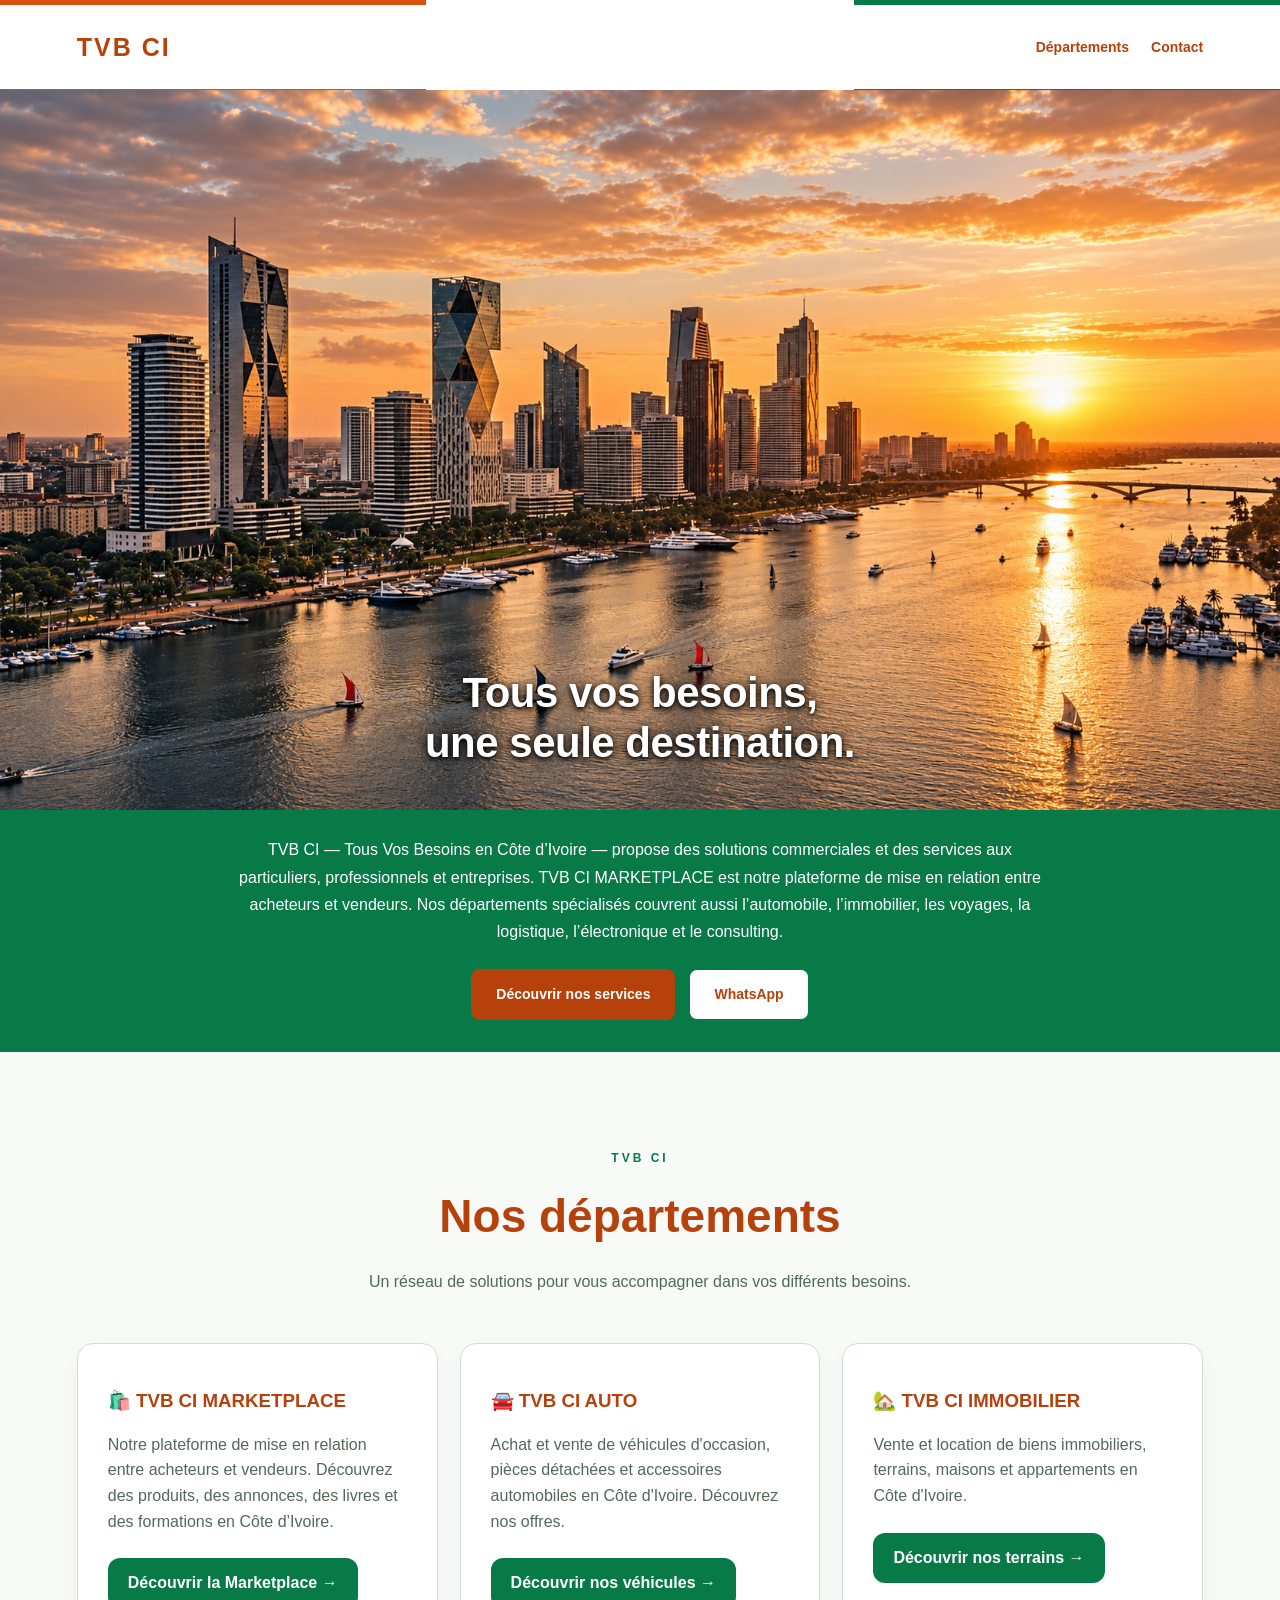
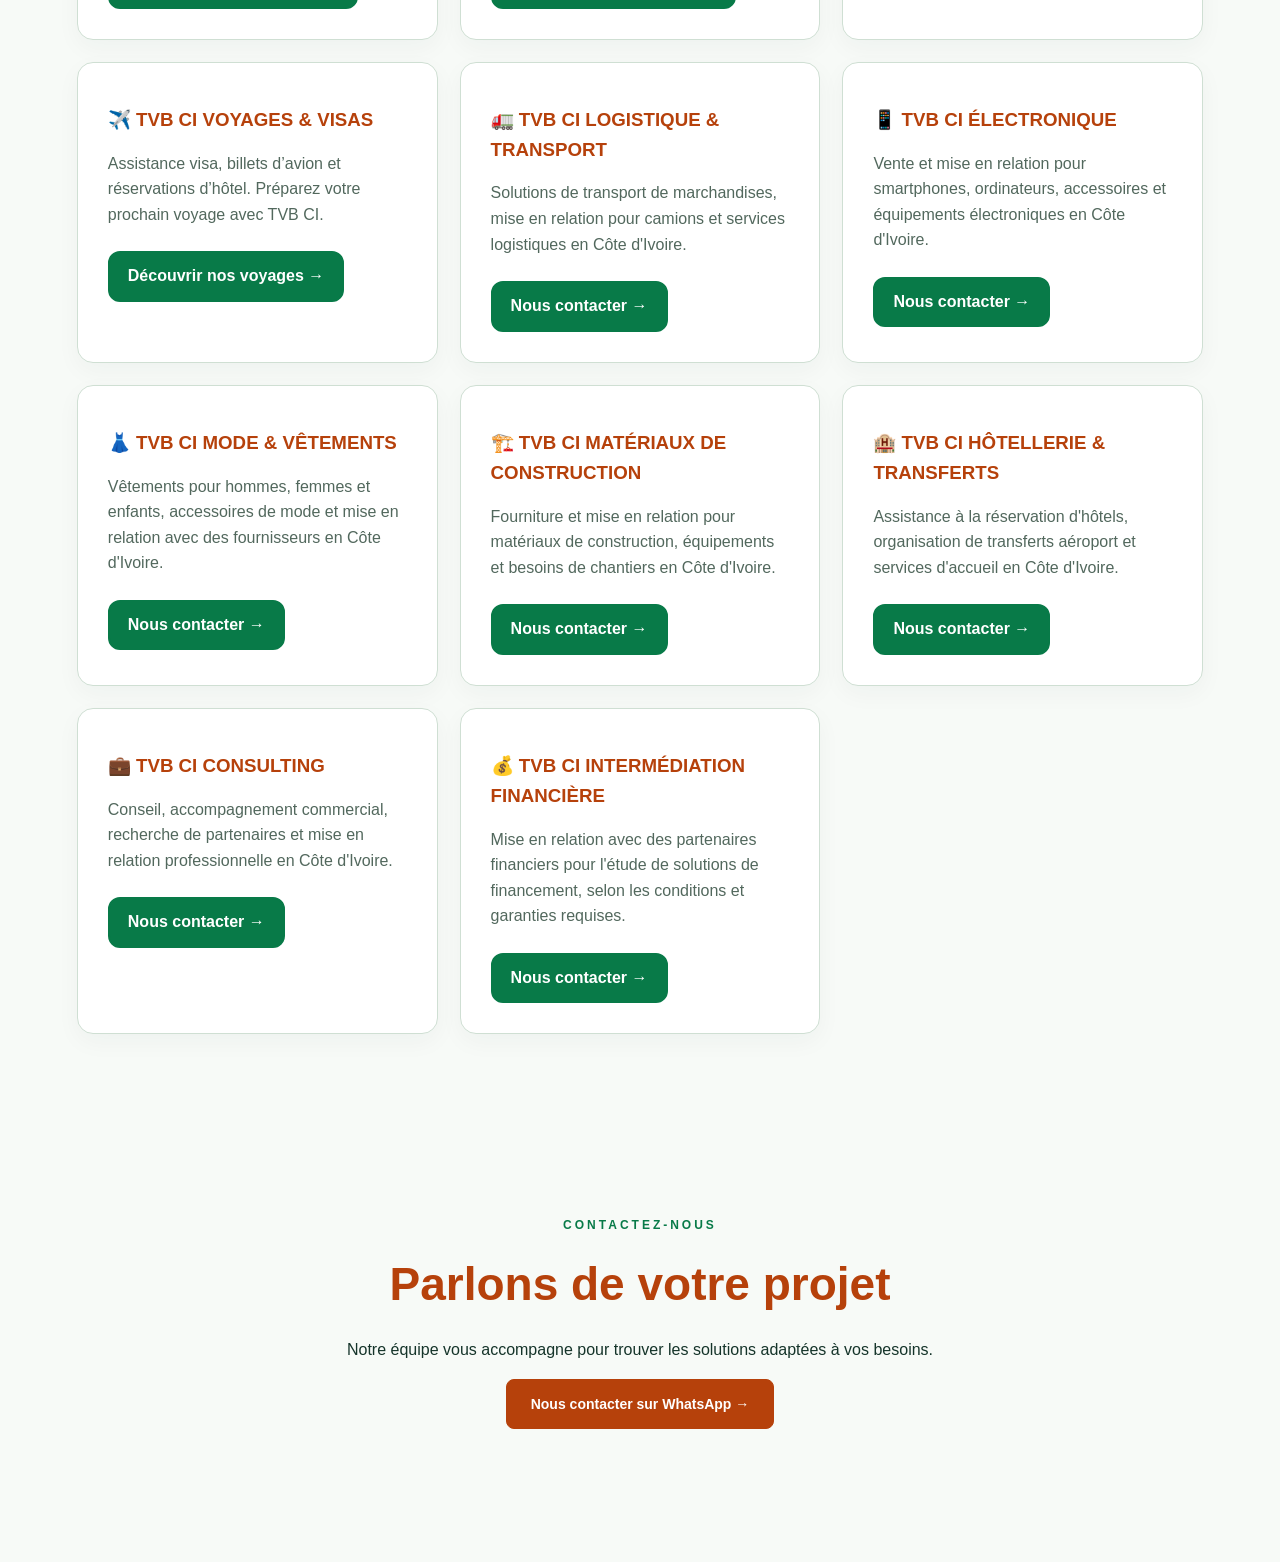
<file: index.html>
<!DOCTYPE html>
<html lang="fr">
<head>
  <meta charset="UTF-8">
  <meta name="viewport" content="width=device-width, initial-scale=1.0">
  
<title>TVB CI | Tous Vos Besoins en Côte d’Ivoire</title>

<meta name="description" content="TVB CI — Tous Vos Besoins en Côte d’Ivoire : plateforme de solutions commerciales et de services. Découvrez TVB CI MARKETPLACE et nos départements automobile, immobilier, voyages, logistique et consulting.">

<link rel="canonical" href="https://tvbci.com/">

<!-- WhatsApp / Facebook Link Preview -->
<meta property="og:type" content="website">
<meta property="og:title" content="TVB CI | Tous Vos Besoins en Côte d’Ivoire">
<meta property="og:description" content="Découvrez TVB CI MARKETPLACE, notre plateforme de mise en relation, ainsi que nos départements automobile, immobilier, voyages, logistique et consulting.">
<meta property="og:url" content="https://tvbci.com/">
<meta name="twitter:card" content="summary_large_image">

  <link rel="stylesheet" href="style.css?v=20261024-department-pulse">
<meta property="og:image" content="https://tvbci.com/assets/tvbci-hero-clear-v2.jpg">
<meta property="og:image:secure_url" content="https://tvbci.com/assets/tvbci-hero-clear-v2.jpg">
<meta property="og:image:type" content="image/jpeg">
<meta property="og:image:width" content="1672">
<meta property="og:image:height" content="941">
<meta property="og:image:alt" content="TVB CI — Panorama au bord de l’eau">
<meta name="twitter:image" content="https://tvbci.com/assets/tvbci-hero-clear-v2.jpg">
<meta name="twitter:image:alt" content="TVB CI — Panorama au bord de l’eau">
</head>

<body>

  <header class="site-header">
    <div class="brand">TVB CI</div>

    <nav>
      <a href="#departements">Départements</a>
      <a href="#contact">Contact</a>
    </nav>
  </header>

  <main>

    <section class="hero">
      <div class="hero-content">
        <div class="ci-hero-visual"><img class="ci-hero-photo" src="assets/tvbci-hero-clear-v2.jpg" alt="Vue panoramique de gratte-ciel au bord de l’eau au coucher du soleil" width="1672" height="941" fetchpriority="high" decoding="async"><div class="ci-hero-heading">

        <h1>Tous vos besoins,<br>une seule destination.</h1></div></div>

        <p class="hero-text">
  TVB CI — Tous Vos Besoins en Côte d’Ivoire — propose des solutions commerciales et des services aux particuliers, professionnels et entreprises. TVB CI MARKETPLACE est notre plateforme de mise en relation entre acheteurs et vendeurs. Nos départements spécialisés couvrent aussi l’automobile, l’immobilier, les voyages, la logistique, l’électronique et le consulting.
</p>

        <div class="hero-actions">
          <a href="#departements" class="btn btn-gold">Découvrir nos services</a>

          <a href="https://wa.me/2250758928947"
             class="btn btn-outline">
            WhatsApp
          </a>
        </div>
      </div>
    </section>

    <section class="departments" id="departements">

      <div class="section-heading">
        <p class="eyebrow">TVB CI</p>
        <h2>Nos départements</h2>
        <p>
          Un réseau de solutions pour vous accompagner dans vos différents besoins.
        </p>
      </div>
<div class="department-grid">

<article class="department-card">
  <h3>🛍️ TVB CI MARKETPLACE</h3>

  <p>
    Notre plateforme de mise en relation entre acheteurs et vendeurs.
    Découvrez des produits, des annonces, des livres et des formations
    en Côte d’Ivoire.
  </p>

  <a href="https://marketplace.tvbci.com/">
    Découvrir la Marketplace →
  </a>
</article>

      
<article class="department-card">
  <h3>🚘 TVB CI AUTO</h3>

  <p>

  Achat et vente de véhicules d'occasion,

  pièces détachées et accessoires automobiles

  en Côte d'Ivoire. Découvrez nos offres.

</p>
  <a href="https://auto.tvbci.com">
    Découvrir nos véhicules →
  </a>
</article> 
<article class="department-card">
  <h3>🏡 TVB CI IMMOBILIER</h3>

  <p>
    Vente et location de biens immobiliers,
    terrains, maisons et appartements
    en Côte d'Ivoire.
  </p>

<a href='https://tvbci.com/immobilier'>
Découvrir nos terrains →
  </a>
</article>
<article class="department-card">
  <h3>✈️ TVB CI VOYAGES & VISAS</h3>

  <p>Assistance visa, billets d’avion et réservations d’hôtel. Préparez votre prochain voyage avec TVB CI.</p>

  <a href="/voyages-visas.html">Découvrir nos voyages →</a>
</article>
<article class="department-card">
  <h3>🚛 TVB CI LOGISTIQUE & TRANSPORT</h3>

  <p>
    Solutions de transport de marchandises,
    mise en relation pour camions et
    services logistiques en Côte d'Ivoire.
  </p>

  <a href="https://wa.me/2250758928947?text=Bonjour%20TVB%20CI,%20je%20souhaite%20des%20informations%20sur%20vos%20services%20de%20transport%20et%20logistique.">
    Nous contacter →
  </a>
</article>
<article class="department-card">
  <h3>📱 TVB CI ÉLECTRONIQUE</h3>

  <p>
    Vente et mise en relation pour smartphones,
    ordinateurs, accessoires et équipements
    électroniques en Côte d'Ivoire.
  </p>

  <a href="https://wa.me/2250758928947?text=Bonjour%20TVB%20CI,%20je%20souhaite%20des%20informations%20sur%20vos%20produits%20electroniques.">
    Nous contacter →
  </a>
</article>
<article class="department-card">
  <h3>👗 TVB CI MODE & VÊTEMENTS</h3>

  <p>
    Vêtements pour hommes, femmes et enfants,
    accessoires de mode et mise en relation
    avec des fournisseurs en Côte d'Ivoire.
  </p>

  <a href="https://wa.me/2250758928947?text=Bonjour%20TVB%20CI,%20je%20souhaite%20des%20informations%20sur%20vos%20articles%20de%20mode.">
    Nous contacter →
  </a>
</article>

<article class="department-card">
  <h3>🏗️ TVB CI MATÉRIAUX DE CONSTRUCTION</h3>

  <p>
    Fourniture et mise en relation pour
    matériaux de construction, équipements
    et besoins de chantiers en Côte d'Ivoire.
  </p>

  <a href="https://wa.me/2250758928947?text=Bonjour%20TVB%20CI,%20je%20souhaite%20des%20informations%20sur%20vos%20materiaux%20de%20construction.">
    Nous contacter →
  </a>
</article>
<article class="department-card">
  <h3>🏨 TVB CI HÔTELLERIE & TRANSFERTS</h3>

  <p>
    Assistance à la réservation d'hôtels,
    organisation de transferts aéroport
    et services d'accueil en Côte d'Ivoire.
  </p>

  <a href="https://wa.me/2250758928947?text=Bonjour%20TVB%20CI,%20je%20souhaite%20des%20informations%20sur%20vos%20services%20hoteliers%20et%20transferts.">
    Nous contacter →
  </a>
</article>
<article class="department-card">
  <h3>💼 TVB CI CONSULTING</h3>

  <p>
    Conseil, accompagnement commercial,
    recherche de partenaires et mise en relation
    professionnelle en Côte d'Ivoire.
  </p>

  <a href="https://wa.me/2250758928947?text=Bonjour%20TVB%20CI,%20je%20souhaite%20des%20informations%20sur%20vos%20services%20de%20consulting.">
    Nous contacter →
  </a>
</article>
<article class="department-card">
  <h3>💰 TVB CI INTERMÉDIATION FINANCIÈRE</h3>

  <p>
    Mise en relation avec des partenaires
    financiers pour l'étude de solutions
    de financement, selon les conditions
    et garanties requises.
  </p>

  <a href="https://wa.me/2250758928947?text=Bonjour%20TVB%20CI,%20je%20souhaite%20des%20informations%20sur%20vos%20services%20d'intermediation%20financiere.">
    Nous contacter →
  </a>
</article>

  
</div>
  
    </section>

<section class="departments" id="contact">
  <div class="section-heading">
    <p class="eyebrow">CONTACTEZ-NOUS</p>
    <h2>Parlons de votre projet</h2>
    <p>
      Notre équipe vous accompagne pour trouver
      les solutions adaptées à vos besoins.
    </p>
    <a href="https://wa.me/2250758928947"
       class="btn btn-gold">
      Nous contacter sur WhatsApp →
    </a>
  </div>
</section>  

  </main>

</body>
</html>
</file>
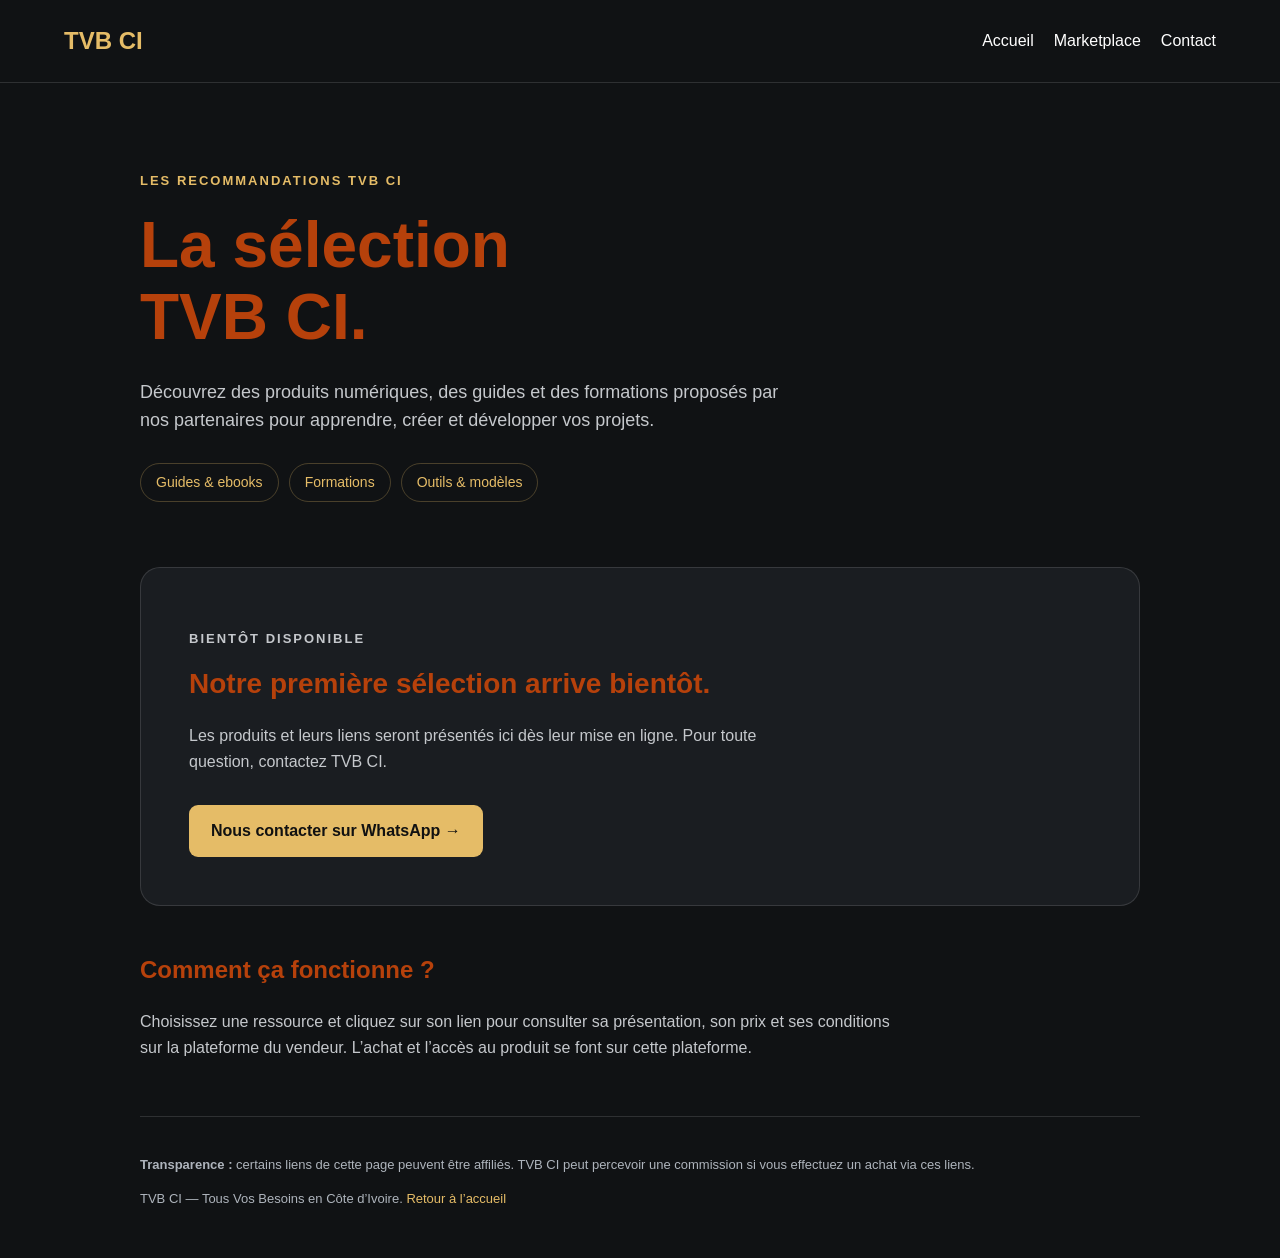
<file: recommandations/index.html>
<!DOCTYPE html>
<html lang="fr">
<head>
  <meta charset="UTF-8">
  <meta name="viewport"
        content="width=device-width, initial-scale=1.0">

  <title>La sélection TVB CI | Recommandations</title>

  <meta name="description"
        content="Découvrez la sélection TVB CI : produits numériques, guides, formations et ressources proposés par nos partenaires.">

  <link rel="canonical"
        href="https://tvbci.com/recommandations/">

  <meta property="og:type" content="website">
  <meta property="og:title" content="La sélection TVB CI">
  <meta property="og:description"
        content="Produits numériques, guides et formations : découvrez les recommandations de TVB CI.">
  <meta property="og:url"
        content="https://tvbci.com/recommandations/">
  <meta property="og:image"
        content="https://tvbci.com/assets/tvbci-hero.jpg">
  <meta property="og:image:alt" content="TVB CI">
  <meta name="twitter:card" content="summary_large_image">

  <link rel="stylesheet" href="/style.css">

  <style>
    * { box-sizing: border-box; }

    body {
      margin: 0;
      font-family: Arial, sans-serif;
      background: #101214;
      color: #fff;
      line-height: 1.6;
    }

    a:focus-visible {
      outline: 3px solid #e5bc67;
      outline-offset: 5px;
    }

    .selection-header {
      display: flex;
      justify-content: space-between;
      align-items: center;
      flex-wrap: wrap;
      gap: 16px;
      padding: 22px clamp(20px, 5vw, 70px);
      border-bottom: 1px solid #ffffff20;
    }

    .selection-brand {
      color: #e5bc67;
      font-size: 24px;
      font-weight: 800;
      text-decoration: none;
    }

    .selection-header nav {
      display: flex;
      flex-wrap: wrap;
      gap: 20px;
    }

    .selection-header nav a {
      color: #fff;
      text-decoration: none;
    }

    .selection-main {
      width: min(100% - 40px, 1000px);
      margin: auto;
    }

    .selection-intro {
      padding: 75px 0 45px;
      max-width: 760px;
    }

    .selection-label {
      color: #e5bc67;
      font-size: 13px;
      font-weight: 700;
      letter-spacing: 2px;
    }

    .selection-intro h1 {
      font-size: clamp(36px, 7vw, 64px);
      line-height: 1.12;
      margin: 18px 0 24px;
    }

    .selection-copy {
      color: #c5c8cc;
      font-size: 18px;
      max-width: 650px;
    }

    .selection-tags {
      display: flex;
      flex-wrap: wrap;
      gap: 10px;
      margin-top: 28px;
    }

    .selection-tags span {
      padding: 7px 15px;
      border: 1px solid #e5bc6745;
      border-radius: 30px;
      color: #e5bc67;
      font-size: 14px;
    }

    .selection-empty {
      padding: clamp(25px, 5vw, 48px);
      background: #1a1d21;
      border: 1px solid #ffffff20;
      border-radius: 20px;
      margin: 20px 0 45px;
    }

    .selection-empty h2 {
      font-size: 28px;
      margin: 10px 0;
    }

    .selection-empty p {
      color: #c5c8cc;
      max-width: 600px;
    }

    .selection-button {
      display: inline-block;
      background: #e5bc67;
      color: #111;
      padding: 13px 22px;
      border-radius: 9px;
      font-weight: 700;
      text-decoration: none;
      margin-top: 15px;
    }

    .selection-info {
      max-width: 760px;
      padding-bottom: 40px;
    }

    .selection-info p {
      color: #c5c8cc;
    }

    .selection-footer {
      border-top: 1px solid #ffffff20;
      padding: 25px 0 35px;
      color: #aeb4bc;
      font-size: 13px;
    }

    .selection-footer a {
      color: #e5bc67;
    }
  </style>
</head>

<body>
  <header class="selection-header">
    <a href="/" class="selection-brand">TVB CI</a>

    <nav aria-label="Navigation principale">
      <a href="/">Accueil</a>
      <a href="https://marketplace.tvbci.com">Marketplace</a>
      <a href="https://wa.me/2250758928947">Contact</a>
    </nav>
  </header>

  <main class="selection-main">
    <section class="selection-intro">
      <p class="selection-label">LES RECOMMANDATIONS TVB CI</p>

      <h1>La sélection<br>TVB CI.</h1>

      <p class="selection-copy">
        Découvrez des produits numériques, des guides et des
        formations proposés par nos partenaires pour apprendre,
        créer et développer vos projets.
      </p>

      <div class="selection-tags" aria-label="Types de ressources">
        <span>Guides & ebooks</span>
        <span>Formations</span>
        <span>Outils & modèles</span>
      </div>
    </section>

    <section class="selection-empty"
             aria-labelledby="disponibilite">
      <p class="selection-label">BIENTÔT DISPONIBLE</p>

      <h2 id="disponibilite">
        Notre première sélection arrive bientôt.
      </h2>

      <p>
        Les produits et leurs liens seront présentés ici
        dès leur mise en ligne. Pour toute question,
        contactez TVB CI.
      </p>

      <a class="selection-button"
         href="https://wa.me/2250758928947?text=Bonjour%20TVB%20CI%2C%20je%20souhaite%20des%20informations%20sur%20votre%20selection%20de%20produits.">
        Nous contacter sur WhatsApp →
      </a>
    </section>

    <section class="selection-info"
             aria-labelledby="fonctionnement">
      <h2 id="fonctionnement">Comment ça fonctionne ?</h2>

      <p>
        Choisissez une ressource et cliquez sur son lien pour
        consulter sa présentation, son prix et ses conditions
        sur la plateforme du vendeur. L’achat et l’accès au
        produit se font sur cette plateforme.
      </p>
    </section>

    <footer class="selection-footer">
      <p>
        <strong>Transparence :</strong>
        certains liens de cette page peuvent être affiliés.
        TVB CI peut percevoir une commission si vous effectuez
        un achat via ces liens.
      </p>

      <p>
        TVB CI — Tous Vos Besoins en Côte d’Ivoire.
        <a href="/">Retour à l’accueil</a>
      </p>
    </footer>
  </main>
</body>
</html>
</file>
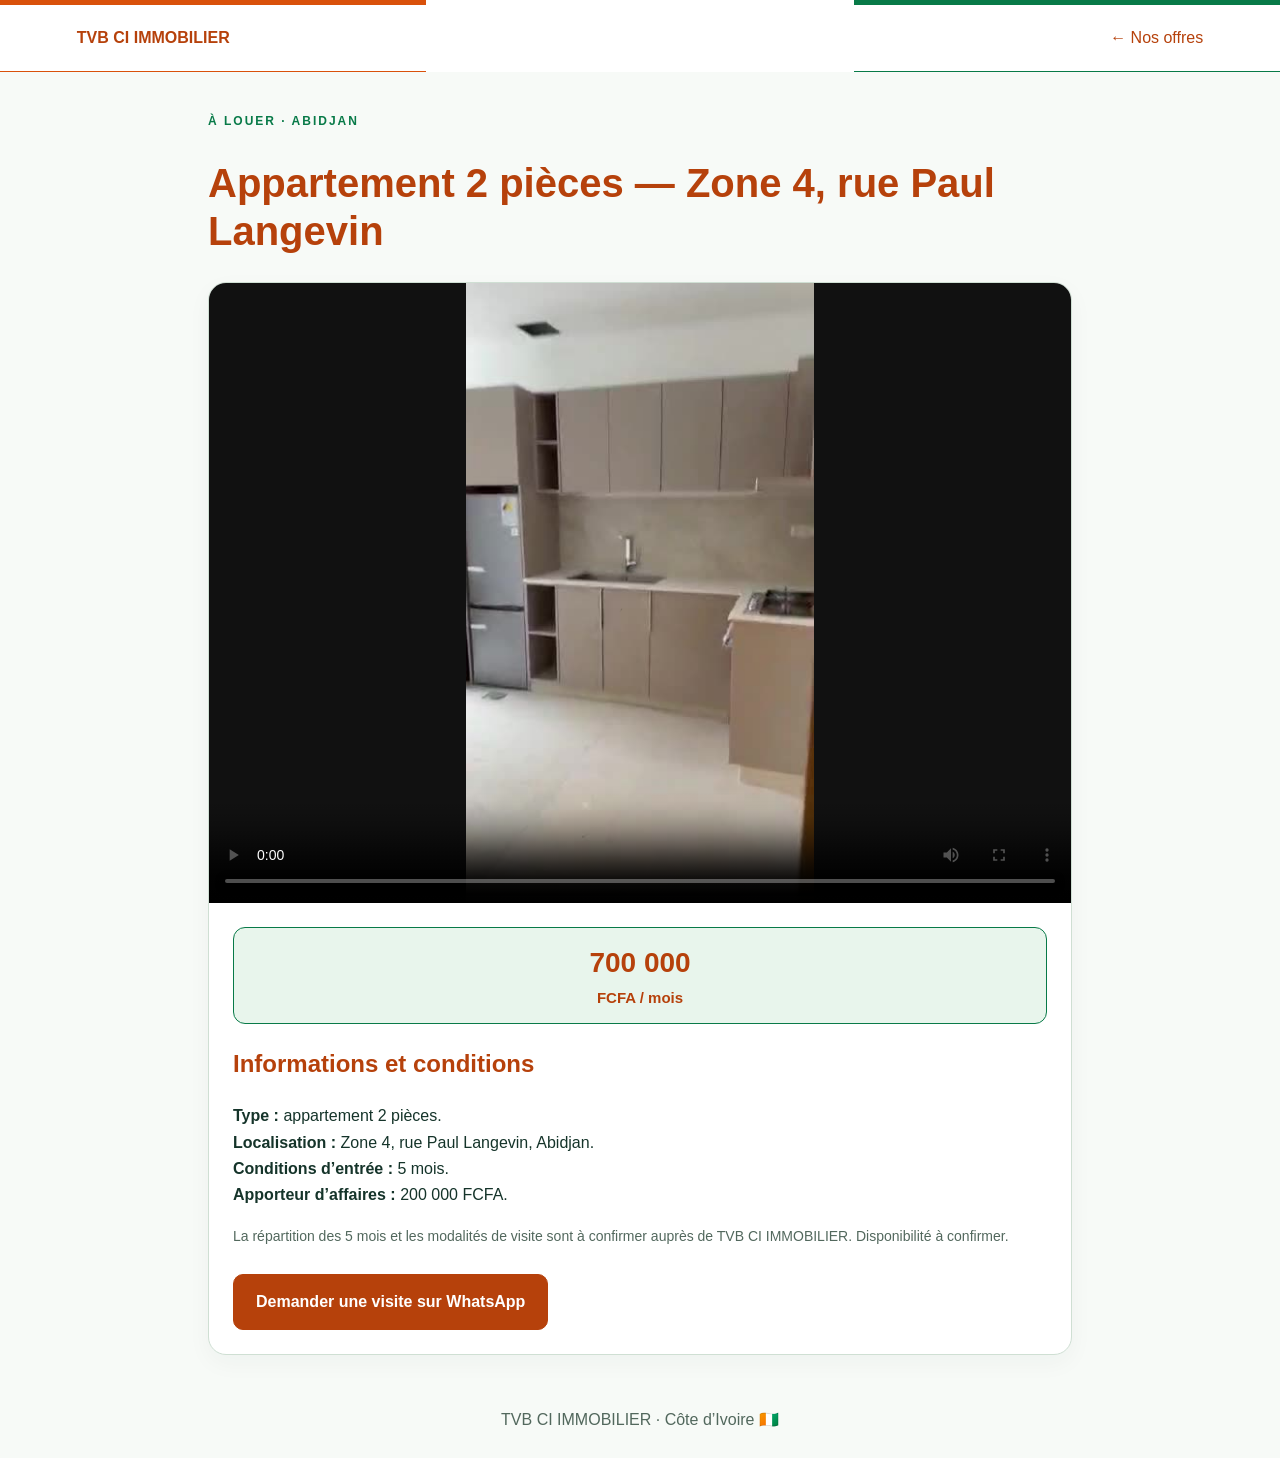
<file: appartement-2-pieces-zone4-paul-langevin.html>
<!DOCTYPE html>
<html lang="fr"><head><meta charset="UTF-8"><meta name="viewport" content="width=device-width, initial-scale=1.0">
<title>2 pièces à louer Zone 4, rue Paul Langevin | TVB CI IMMOBILIER</title>
<meta name="description" content="Appartement 2 pièces à louer à Zone 4, rue Paul Langevin, Abidjan. Loyer : 700 000 FCFA/mois. Vidéo, conditions et demande de visite.">
<link rel="canonical" href="https://tvbci.com/appartement-2-pieces-zone4-paul-langevin.html">
<meta property="og:type" content="website"><meta property="og:title" content="2 pièces à louer — Zone 4, rue Paul Langevin"><meta property="og:description" content="700 000 FCFA/mois · Conditions : 5 mois · Apporteur d’affaires : 200 000 FCFA. Contactez TVB CI IMMOBILIER pour une visite."><meta property="og:url" content="https://tvbci.com/appartement-2-pieces-zone4-paul-langevin.html"><meta property="og:image" content="https://tvbci.com/assets/appartement-zone4-paul-langevin-preview-v2.jpg"><meta name="twitter:card" content="summary_large_image">
<link rel="stylesheet" href="style.css">
<style>
body.immo-page{margin:0;background:#f7faf7;color:#15342a;font-family:Arial,sans-serif;line-height:1.65}
.immo-header{display:flex;justify-content:space-between;align-items:center;gap:20px;padding:20px 6%;background:white;border-top:5px solid transparent;border-image:linear-gradient(to right,#d9510b 33.33%,white 33.33% 66.66%,#087a48 66.66%) 1}
.immo-header a{color:#b6410b;text-decoration:none}.immo-brand{font-weight:800;color:#b6410b}
main{max-width:900px;margin:auto;padding:28px 18px}h1{font-size:clamp(26px,5vw,40px);line-height:1.2;color:#b6410b}
.immo-card{background:white;border:1px solid #cfdfd3;border-radius:18px;overflow:hidden}.immo-card-body{padding:24px}.immo-label{color:#087a48;font-size:12px;letter-spacing:2px;font-weight:bold}.immo-price{padding:14px;background:#e8f5ec;border:1px solid #087a48;border-radius:12px;color:#b6410b;font-size:28px;font-weight:800;text-align:center}.immo-price small{display:block;font-size:15px}
video{display:block;width:100%;max-height:620px;background:#111;object-fit:contain}.immo-btn{display:inline-block;margin-top:12px;padding:14px 22px;background:#b6410b;color:white!important;border-radius:10px;font-weight:bold;text-decoration:none}.immo-note{color:#52685d;font-size:14px}footer{text-align:center;padding:24px;color:#52685d}
</style></head><body class="immo-page"><header class="immo-header"><a class='immo-brand' href='/immobilier'>TVB CI IMMOBILIER</a><a href='/immobilier'>← Nos offres</a></header>
<main><p class="immo-label">À LOUER · ABIDJAN</p><h1>Appartement 2 pièces — Zone 4, rue Paul Langevin</h1><article class="immo-card"><video controls playsinline preload="metadata" poster="assets/appartement-zone4-paul-langevin-preview-v2.jpg" aria-label="Visite de l’appartement"><source src="assets/appartement-zone4-paul-langevin.mp4" type="video/mp4">Votre navigateur ne prend pas en charge cette vidéo.</video><div class="immo-card-body"><div class="immo-price">700 000<small>FCFA / mois</small></div><h2>Informations et conditions</h2><p><strong>Type :</strong> appartement 2 pièces.<br><strong>Localisation :</strong> Zone 4, rue Paul Langevin, Abidjan.<br><strong>Conditions d’entrée :</strong> 5 mois.<br><strong>Apporteur d’affaires :</strong> 200 000 FCFA.</p><p class="immo-note">La répartition des 5 mois et les modalités de visite sont à confirmer auprès de TVB CI IMMOBILIER. Disponibilité à confirmer.</p><a class="immo-btn" href="https://wa.me/2250758928947?text=Bonjour%20TVB%20CI%20IMMOBILIER%2C%20je%20suis%20int%C3%A9ress%C3%A9%28e%29%20par%20le%202%20pi%C3%A8ces%20%C3%A0%20Zone%204%2C%20rue%20Paul%20Langevin%2C%20%C3%A0%20700%20000%20FCFA/mois.%20Je%20souhaite%20organiser%20une%20visite.">Demander une visite sur WhatsApp</a></div></article></main><footer>TVB CI IMMOBILIER · Côte d’Ivoire 🇨🇮</footer></body></html>
</file>
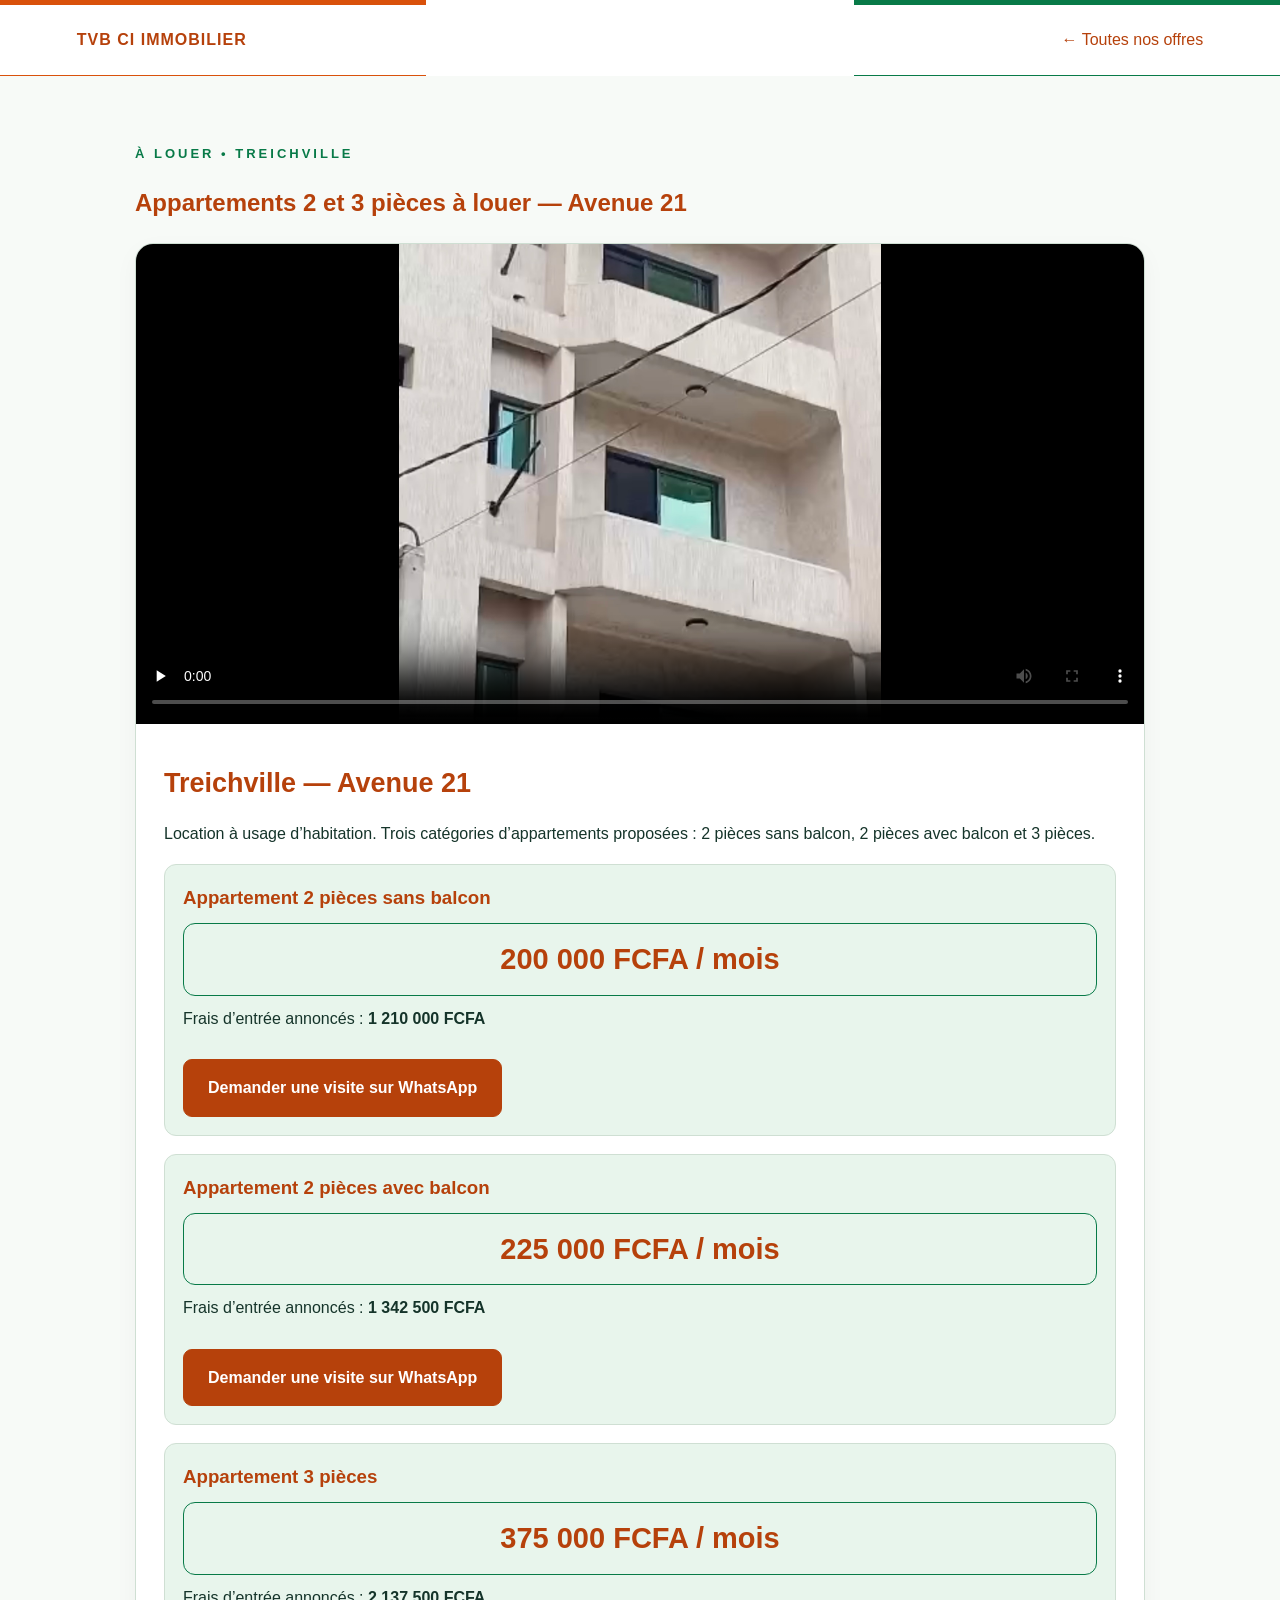
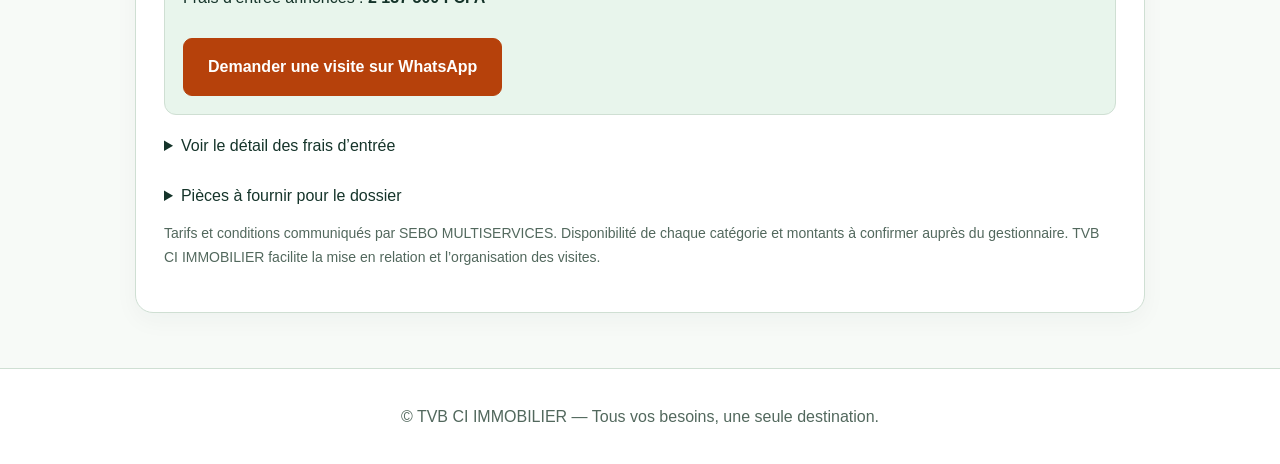
<file: appartements-treichville-avenue-21.html>
<!DOCTYPE html>
<html lang="fr">
<head>
  <meta charset="UTF-8">
  <meta name="viewport" content="width=device-width, initial-scale=1.0">
  <title>Appartements à louer à Treichville Avenue 21 | TVB CI IMMOBILIER</title>
  <meta name="description" content="Appartements 2 et 3 pièces à louer à Treichville, Avenue 21. Loyers de 200 000 à 375 000 FCFA par mois. Vidéo, conditions et demande de visite.">
  <link rel="canonical" href="https://tvbci.com/appartements-treichville-avenue-21.html">
 
<meta property="og:type" content="website">
<meta property="og:title" content="Appartements à louer à Treichville Avenue 21 | TVB CI IMMOBILIER">
<meta property="og:description" content="Appartements 2 et 3 pièces à louer à Treichville, Avenue 21. Loyers de 200 000 à 375 000 FCFA par mois. Vidéo, conditions et demande de visite.">
<meta property="og:url" content="https://tvbci.com/appartements-treichville-avenue-21.html">
<meta property="og:image" content="https://tvbci.com/assets/location-treichville-preview.jpg">
<meta name="twitter:card" content="summary_large_image">

  <link rel="stylesheet" href="style.css">
  <style>
    .immo-page{background:#101116;color:#f7f7f7;min-height:100vh}
    .immo-header{display:flex;justify-content:space-between;align-items:center;padding:22px 6%;background:#090a0e}
    .immo-brand{font-weight:800;color:#d8ae5b;letter-spacing:1px}
    .immo-header a{text-decoration:none;color:#d8ae5b}
.immo-hero {
  text-align: center;
  padding: 50px 20px 100px;
  min-height: 480px; 
display: flex;
flex-direction: column;
align-items: center;
justify-content: flex-start;
gap: 20px;
  
  background:
    linear-gradient(
      rgba(0, 0, 0, 0.40),
      rgba(0, 0, 0, 0.65)
    ),
    url("assets/immobilier-hero.jpg") center center / cover no-repeat;
}
    .immo-hero h1{font-size:clamp(30px,6vw,52px);line-height:1.15;margin:15px auto;max-width:800px}
   
.immo-hero h1 {
  transform: translateY(75px);
}
.immo-hero p{color:#ffffff;max-width:650px;margin:15px auto}
    .immo-label{color:#d8ae5b;font-weight:700;letter-spacing:3px;font-size:13px}
    .immo-content{max-width:1050px;margin:auto;padding:55px 20px}
    .immo-card{background:#1b1c22;border:1px solid #4e4431;border-radius:18px;overflow:hidden}
    .immo-card-body{padding:28px}
    .immo-card h2{font-size:27px;margin:10px 0}
    .immo-price{color:#d8ae5b;font-size:29px;font-weight:800;margin:20px 0}
    .immo-details{display:grid;grid-template-columns:repeat(2,minmax(0,1fr));gap:12px;margin:24px 0}
    .immo-detail{background:#272830;padding:15px;border-radius:10px}
    .immo-detail strong{display:block;color:#d8ae5b;font-size:13px;margin-bottom:6px}
    .immo-note{color:#c4c4c4;font-size:14px;line-height:1.7}
    .immo-btn{display:inline-block;background:#d8ae5b;color:#111!important;text-decoration:none;font-weight:800;padding:15px 24px;border-radius:9px;margin-top:18px}
    .immo-footer{text-align:center;padding:35px 15px;color:#aaa}
    @media(max-width:600px){.immo-details{grid-template-columns:1fr}.immo-card-body{padding:20px}}
  
.immo-gallery {
  width: 100%;
  overflow: hidden;
}

.immo-gallery > img {
  display: block;
  width: 100%;
  height: 320px;
  object-fit: cover;
}

.immo-thumbnails {
  display: grid;
  grid-template-columns: repeat(2, 1fr);
  gap: 6px;
  padding: 6px;
}

.immo-thumbnails img {
  display: block;
  width: 100%;
  height: 160px;
  object-fit: cover;
  border-radius: 8px;
}

@media (max-width: 600px) {
  .immo-gallery > img {
    height: 230px;
  }

  .immo-thumbnails img {
    height: 110px;
  }
}

  .rental-table-wrap{overflow-x:auto}.rental-table{width:100%;border-collapse:collapse;min-width:520px}.rental-table th,.rental-table td{padding:14px 12px;border-bottom:1px solid #4e4431;text-align:left}.rental-table th{color:#d8ae5b}.rental-table caption{text-align:left;font-weight:700;margin:18px 0}.rental-option{border:1px solid #4e4431;border-radius:12px;padding:18px;margin:18px 0}.rental-option h3{margin:0 0 10px;color:#d8ae5b}.rental-option p{margin:10px 0}.rental-video{display:block;width:100%;max-height:480px;background:#000}.rental-docs li{margin-bottom:10px}</style>
</head>
<body class="immo-page">
<header class="immo-header"><div class="immo-brand">TVB CI IMMOBILIER</div><a href="immobilier.html">← Toutes nos offres</a></header>
<main><section class="immo-content"><p class="immo-label">À LOUER • TREICHVILLE</p><h1>Appartements 2 et 3 pièces à louer — Avenue 21</h1>
<article class="immo-card"><video class="rental-video" controls playsinline preload="none" poster="assets/location-treichville-preview.jpg" aria-label="Vue de l’immeuble à Treichville Avenue 21"><source src="assets/location-treichville.mp4" type="video/mp4">Votre navigateur ne prend pas en charge cette vidéo.</video>
<div class="immo-card-body"><h2>Treichville — Avenue 21</h2><p>Location à usage d’habitation. Trois catégories d’appartements proposées : 2 pièces sans balcon, 2 pièces avec balcon et 3 pièces.</p>
<div class="rental-option"><h3>Appartement 2 pièces sans balcon</h3><p class="immo-price">200 000 FCFA / mois</p><p>Frais d’entrée annoncés : <strong>1 210 000 FCFA</strong></p><a class="immo-btn" href="https://wa.me/2250758928947?text=Bonjour%20TVB%20CI%20IMMOBILIER%2C%20je%20souhaite%20une%20visite%20pour%20l%E2%80%99appartement%202%20pi%C3%A8ces%20sans%20balcon%20%C3%A0%20Treichville%20Avenue%2021%2C%20%C3%A0%20200%20000%20FCFA%20par%20mois.">Demander une visite sur WhatsApp</a></div><div class="rental-option"><h3>Appartement 2 pièces avec balcon</h3><p class="immo-price">225 000 FCFA / mois</p><p>Frais d’entrée annoncés : <strong>1 342 500 FCFA</strong></p><a class="immo-btn" href="https://wa.me/2250758928947?text=Bonjour%20TVB%20CI%20IMMOBILIER%2C%20je%20souhaite%20une%20visite%20pour%20l%E2%80%99appartement%202%20pi%C3%A8ces%20avec%20balcon%20%C3%A0%20Treichville%20Avenue%2021%2C%20%C3%A0%20225%20000%20FCFA%20par%20mois.">Demander une visite sur WhatsApp</a></div><div class="rental-option"><h3>Appartement 3 pièces</h3><p class="immo-price">375 000 FCFA / mois</p><p>Frais d’entrée annoncés : <strong>2 137 500 FCFA</strong></p><a class="immo-btn" href="https://wa.me/2250758928947?text=Bonjour%20TVB%20CI%20IMMOBILIER%2C%20je%20souhaite%20une%20visite%20pour%20l%E2%80%99appartement%203%20pi%C3%A8ces%20%C3%A0%20Treichville%20Avenue%2021%2C%20%C3%A0%20375%20000%20FCFA%20par%20mois.">Demander une visite sur WhatsApp</a></div>
<details><summary>Voir le détail des frais d’entrée</summary><div class="rental-table-wrap"><table class="rental-table"><caption>Montants communiqués par SEBO MULTISERVICES</caption><thead><tr><th scope="col">Désignation</th><th scope="col">2 pièces sans balcon</th><th scope="col">2 pièces avec balcon</th><th scope="col">3 pièces</th></tr></thead><tbody><tr><th scope="row">Caution — 2 mois</th><td>400 000 FCFA</td><td>450 000 FCFA</td><td>750 000 FCFA</td></tr><tr><th scope="row">Avance — 2 mois</th><td>400 000 FCFA</td><td>450 000 FCFA</td><td>750 000 FCFA</td></tr><tr><th scope="row">Frais d’agence — 1 mois</th><td>200 000 FCFA</td><td>225 000 FCFA</td><td>375 000 FCFA</td></tr><tr><th scope="row">Frais de dossier</th><td>50 000 FCFA</td><td>50 000 FCFA</td><td>50 000 FCFA</td></tr><tr><th scope="row">Caution / facture SODECI</th><td>100 000 FCFA</td><td>100 000 FCFA</td><td>100 000 FCFA</td></tr><tr><th scope="row">Frais d’enregistrement annoncés</th><td>60 000 FCFA</td><td>67 500 FCFA</td><td>112 500 FCFA</td></tr><tr><th scope="row">TOTAL À PAYER</th><td>1 210 000 FCFA</td><td>1 342 500 FCFA</td><td>2 137 500 FCFA</td></tr></tbody></table></div><p class="immo-note">Le loyer mensuel est indiqué comme référence et n’est pas ajouté une deuxième fois au total. Les montants d’enregistrement annoncés correspondent à 2,5 % du loyer mensuel × 12 mois. Ils restent à confirmer selon la durée du bail et les conditions d’enregistrement. La caution / facture SODECI est annoncée à 100 000 FCFA.</p></details>
<details style="margin-top:24px"><summary>Pièces à fournir pour le dossier</summary><ul class="rental-docs"><li>Copie de la CNI ou du passeport en cours de validité.</li><li>Photos d’identité.</li><li>Pour les salariés : 3 derniers bulletins de salaire et attestation ou certificat de travail.</li><li>Pour les commerçants ou indépendants : justificatif de l’activité et des revenus.</li><li>Numéro de téléphone du demandeur et contact d’une personne à joindre en cas d’urgence.</li><li>Si un garant est demandé : copie de sa CNI ou de son passeport, justificatif de revenus, attestation de travail le cas échéant et numéro de téléphone.</li></ul><p class="immo-note">Dossier soumis à vérification et validation par le gestionnaire. Des pièces complémentaires peuvent être demandées. Finalisation : signature du bail, état des lieux d’entrée et paiement des sommes convenues.</p></details>
<p class="immo-note">Tarifs et conditions communiqués par SEBO MULTISERVICES. Disponibilité de chaque catégorie et montants à confirmer auprès du gestionnaire. TVB CI IMMOBILIER facilite la mise en relation et l’organisation des visites.</p>
</div></article></section></main><footer class="immo-footer">© TVB CI IMMOBILIER — Tous vos besoins, une seule destination.</footer></body></html>
</file>
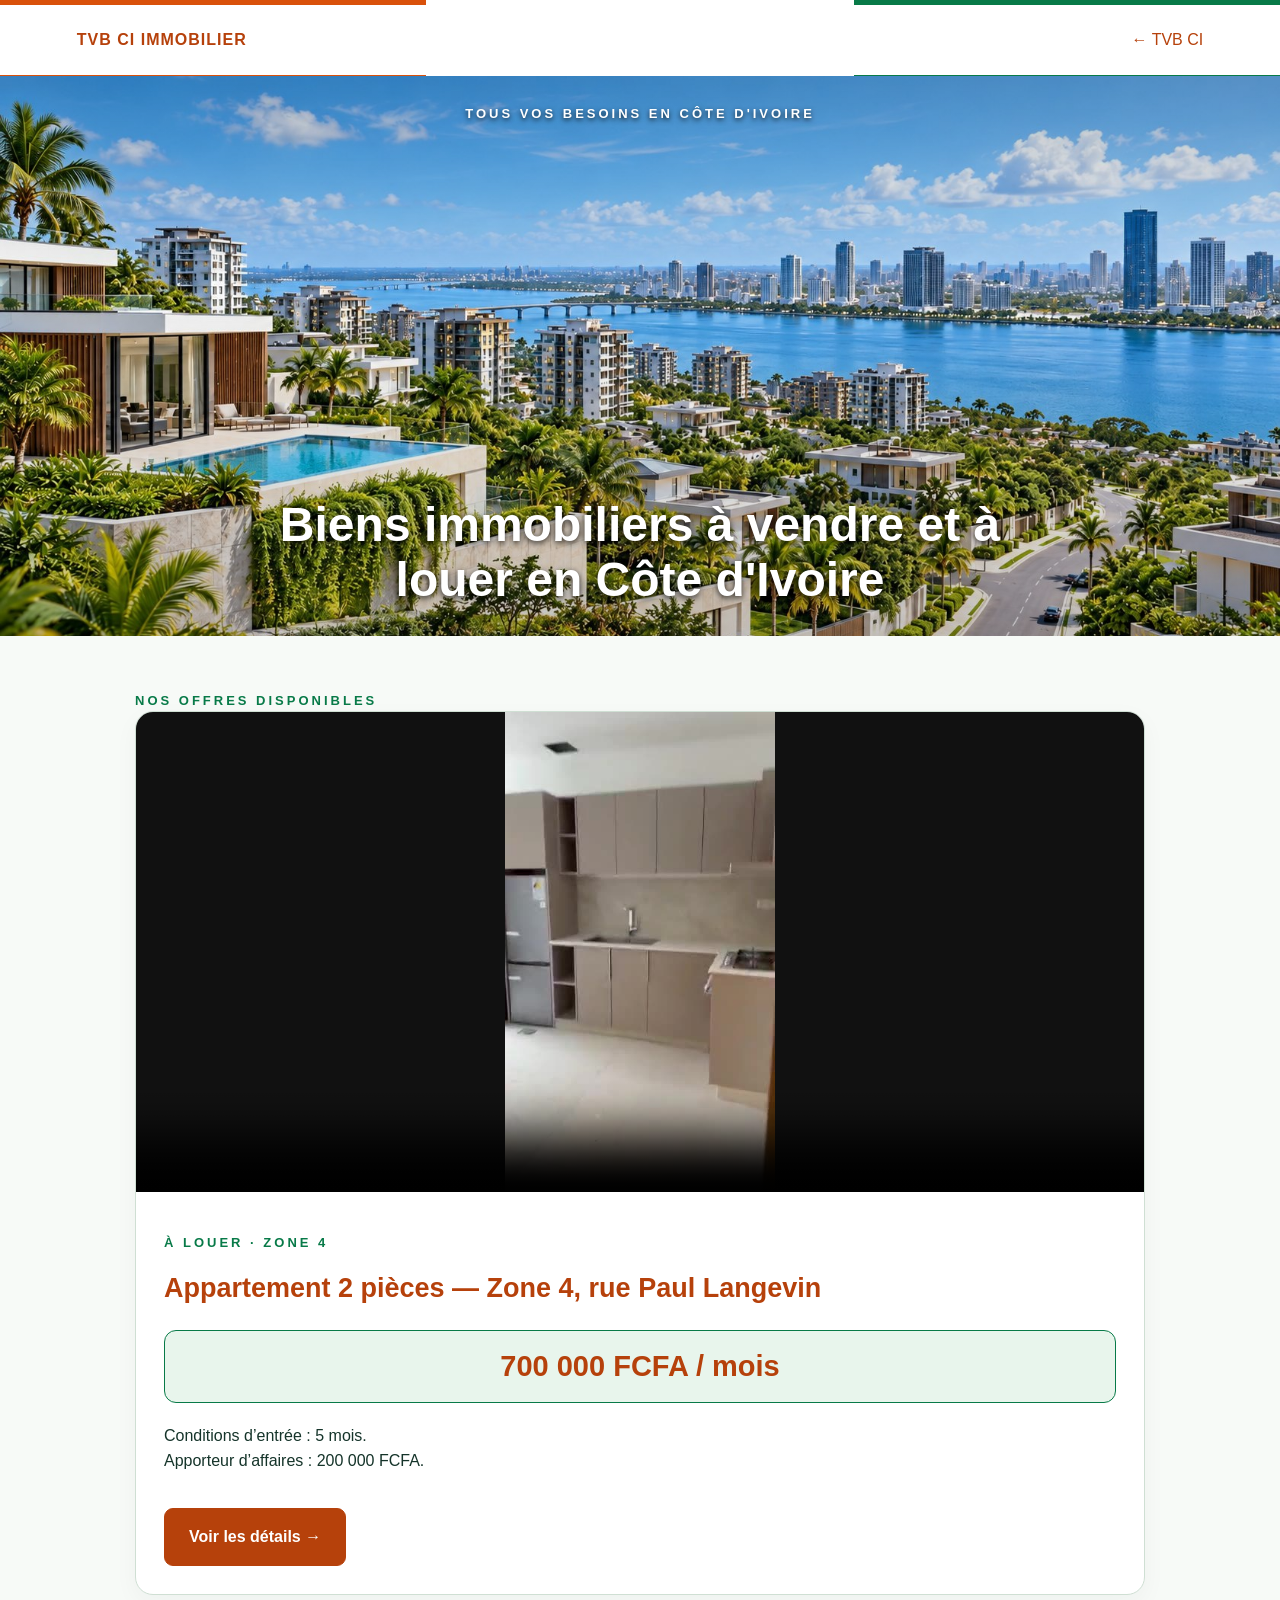
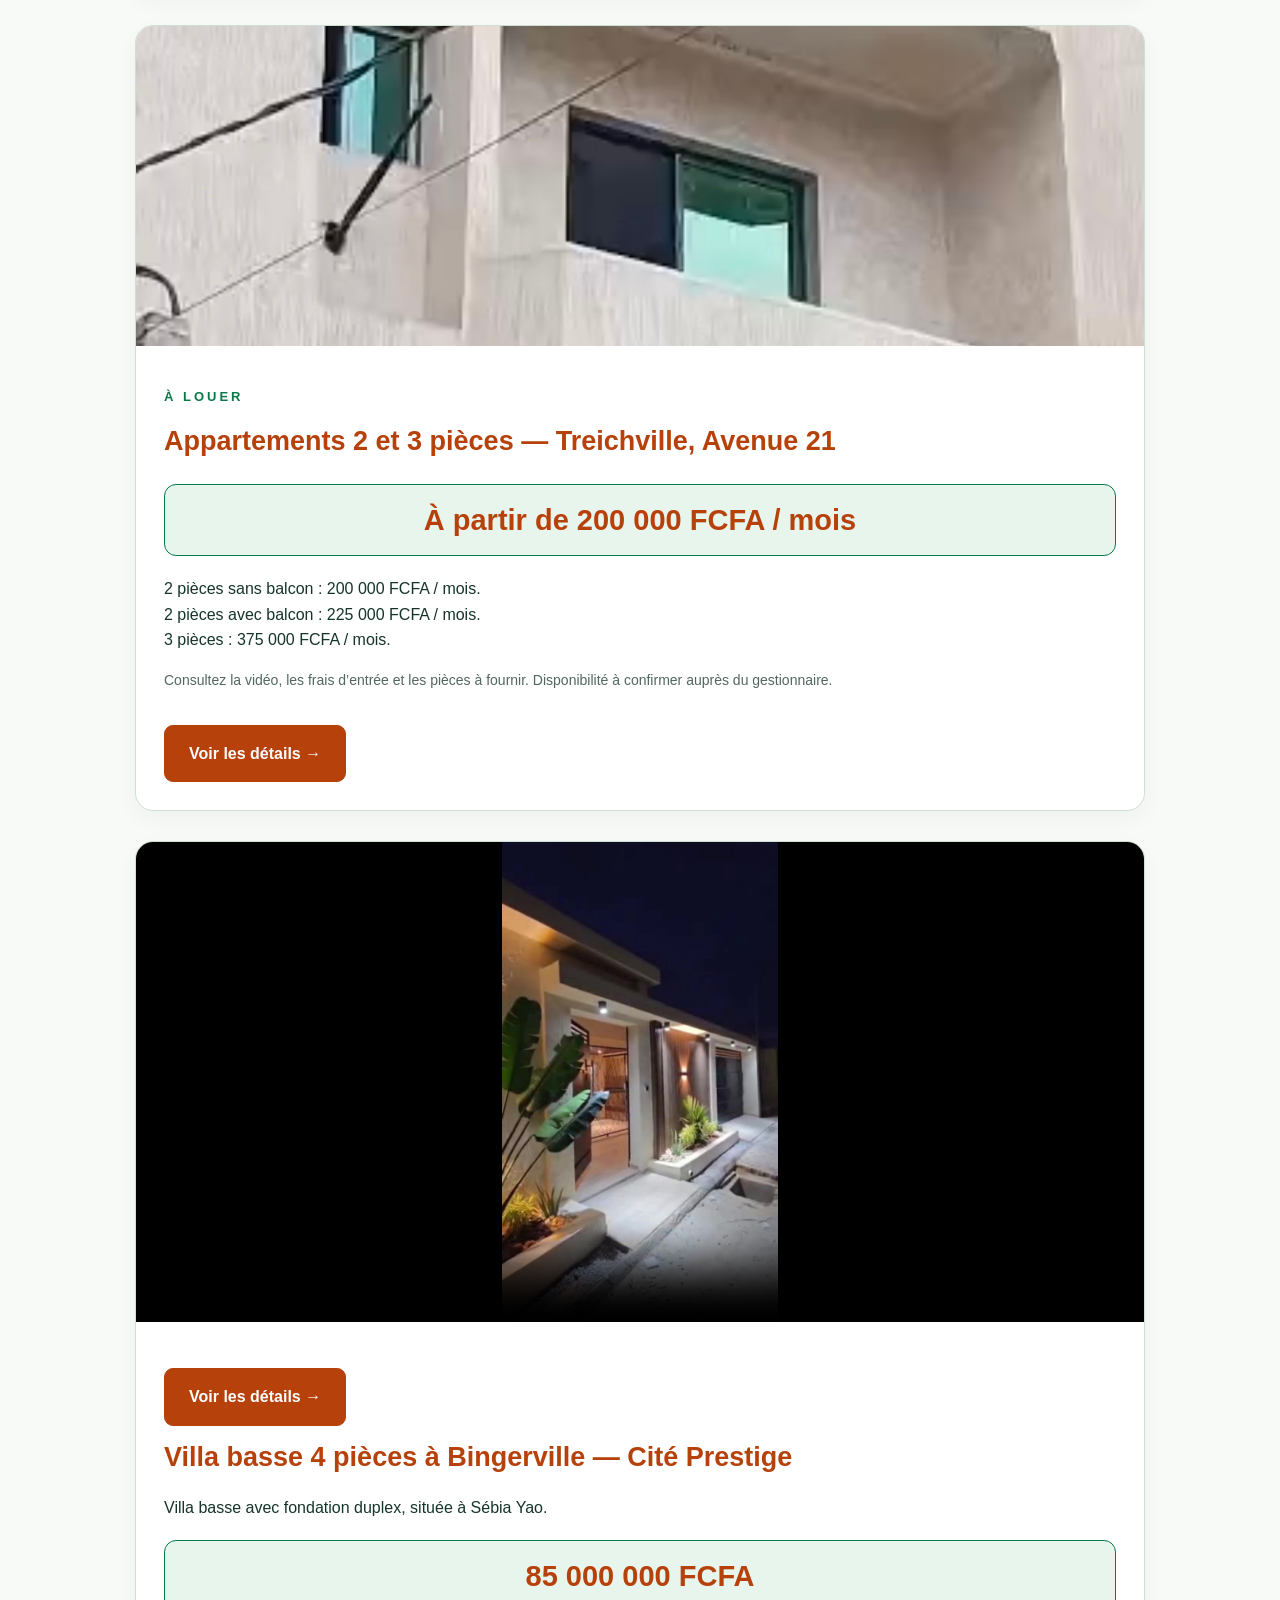
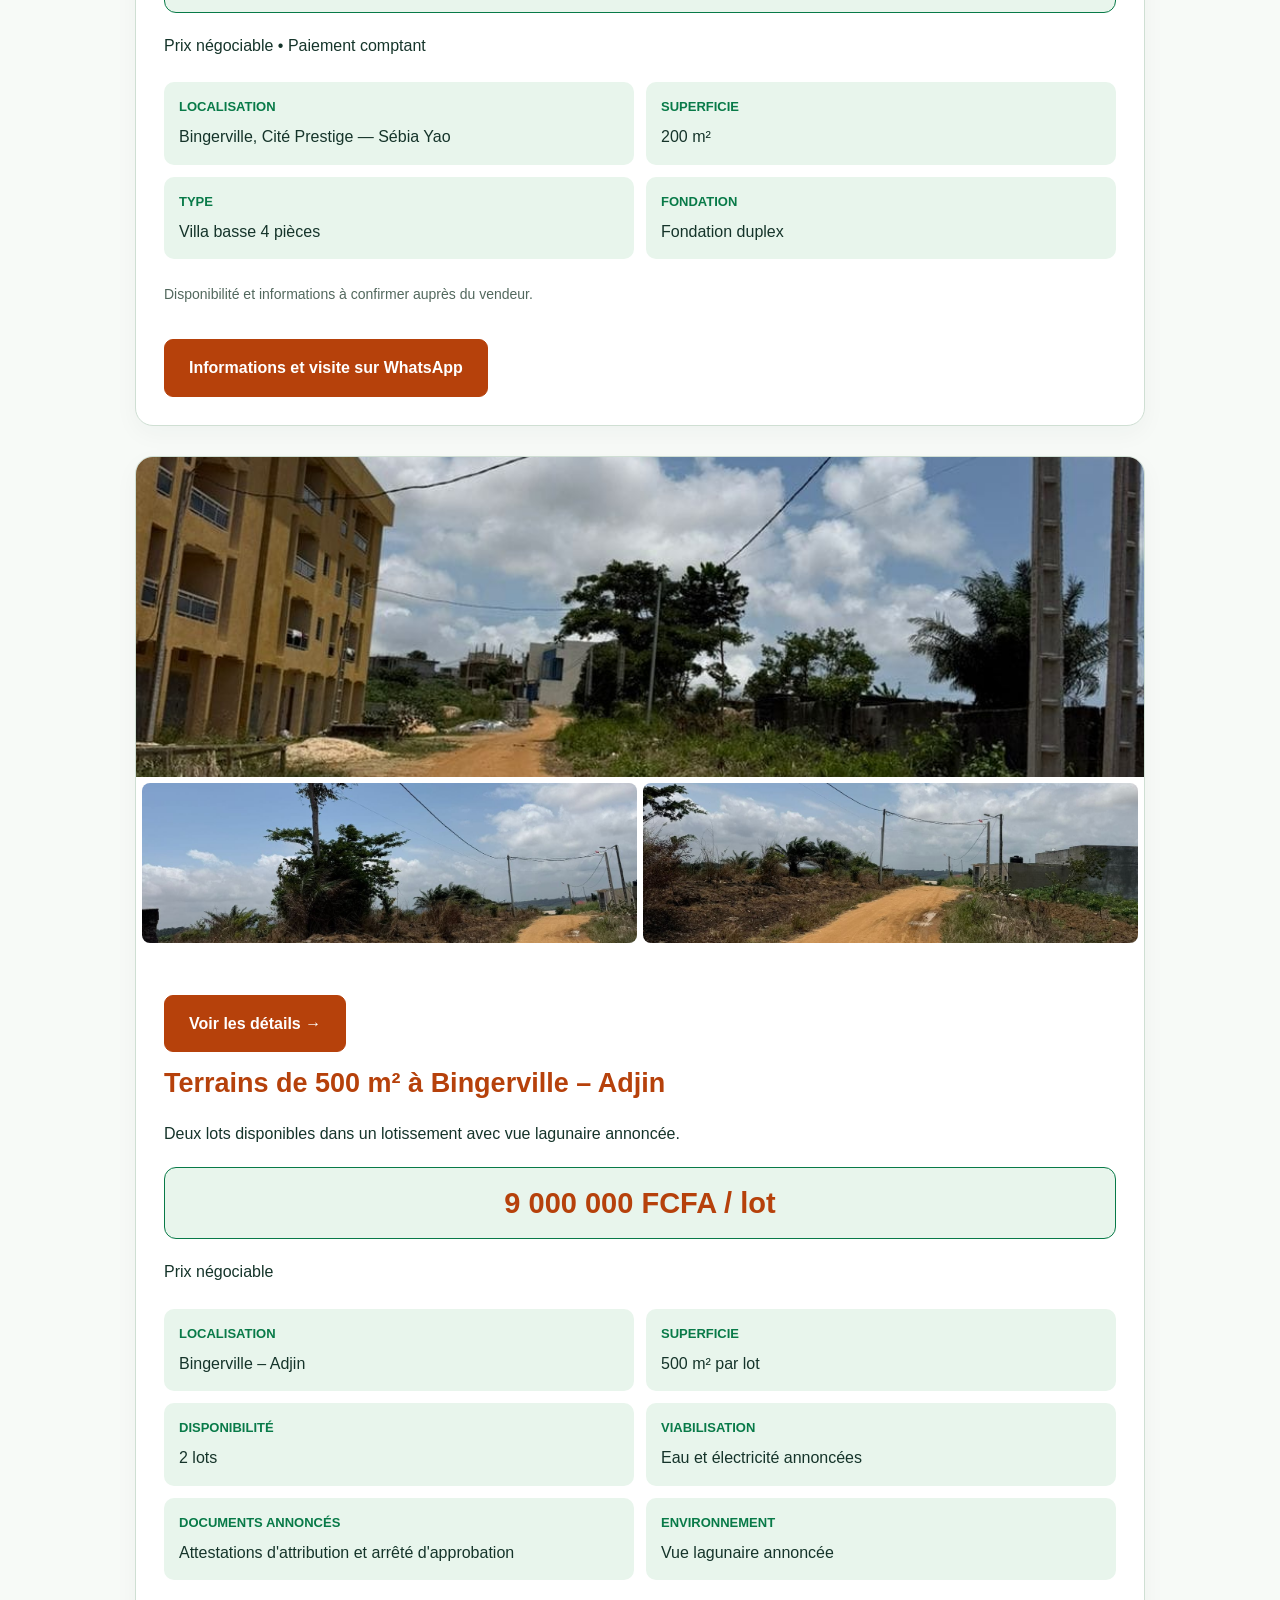
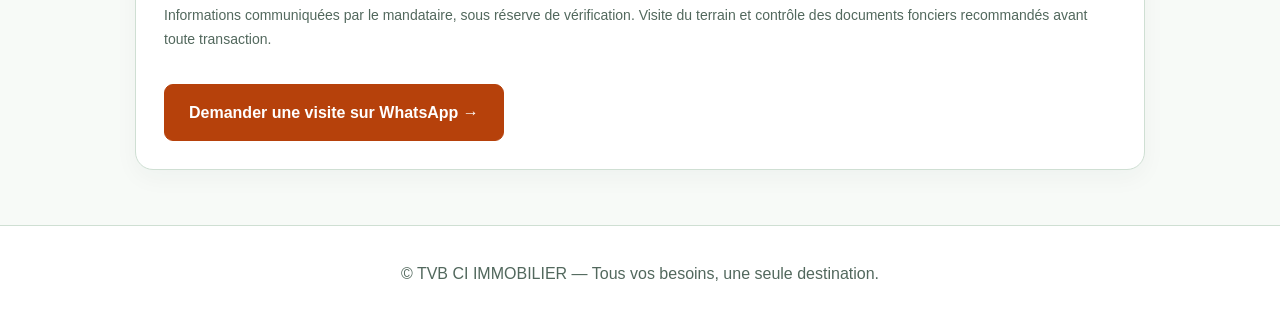
<file: immobilier.html>
<!DOCTYPE html>
<html lang="fr">
<head>
  <meta charset="UTF-8">
  <meta name="viewport" content="width=device-width, initial-scale=1.0">
  <title>TVB CI IMMOBILIER | Vente et location en Côte d’Ivoire</title>
  <meta name="description" content="Terrains, villas et appartements à vendre ou à louer en Côte d’Ivoire. Découvrez les offres et organisez une visite avec TVB CI IMMOBILIER.">
  <link rel="canonical" href="https://tvbci.com/immobilier.html">
 
<meta property="og:type" content="website">
<meta property="og:title" content="TVB CI IMMOBILIER | Vente et location en Côte d’Ivoire">
<meta property="og:description" content="Terrains, villas et appartements à vendre ou à louer en Côte d’Ivoire. Découvrez les offres et organisez une visite avec TVB CI IMMOBILIER.">
<meta property="og:url" content="https://tvbci.com/immobilier.html">
<meta name="twitter:card" content="summary_large_image">

  <link rel="stylesheet" href="style.css">
  <style>
    .immo-page{background:#101116;color:#f7f7f7;min-height:100vh}
    .immo-header{display:flex;justify-content:space-between;align-items:center;padding:22px 6%;background:#090a0e}
    .immo-brand{font-weight:800;color:#d8ae5b;letter-spacing:1px}
    .immo-header a{text-decoration:none;color:#d8ae5b}
.immo-hero {
  text-align: center;
  padding: 50px 20px 100px;
  min-height: 480px; 
display: flex;
flex-direction: column;
align-items: center;
justify-content: flex-start;
gap: 20px;
  
  background:
    linear-gradient(
      rgba(0, 0, 0, 0.40),
      rgba(0, 0, 0, 0.65)
    ),
    url("assets/immobilier-hero.jpg") center center / cover no-repeat;
}
    .immo-hero h1{font-size:clamp(30px,6vw,52px);line-height:1.15;margin:15px auto;max-width:800px}
   
.immo-hero h1 {
  transform: translateY(75px);
}
.immo-hero p{color:#ffffff;max-width:650px;margin:15px auto}
    .immo-label{color:#d8ae5b;font-weight:700;letter-spacing:3px;font-size:13px}
    .immo-content{max-width:1050px;margin:auto;padding:55px 20px}
    .immo-card{background:#1b1c22;border:1px solid #4e4431;border-radius:18px;overflow:hidden}
    .immo-card-body{padding:28px}
    .immo-card h2{font-size:27px;margin:10px 0}
    .immo-price{color:#d8ae5b;font-size:29px;font-weight:800;margin:20px 0}
    .immo-details{display:grid;grid-template-columns:repeat(2,minmax(0,1fr));gap:12px;margin:24px 0}
    .immo-detail{background:#272830;padding:15px;border-radius:10px}
    .immo-detail strong{display:block;color:#d8ae5b;font-size:13px;margin-bottom:6px}
    .immo-note{color:#c4c4c4;font-size:14px;line-height:1.7}
    .immo-btn{display:inline-block;background:#d8ae5b;color:#111!important;text-decoration:none;font-weight:800;padding:15px 24px;border-radius:9px;margin-top:18px}
    .immo-footer{text-align:center;padding:35px 15px;color:#aaa}
    @media(max-width:600px){.immo-details{grid-template-columns:1fr}.immo-card-body{padding:20px}}
  
.immo-gallery {
  width: 100%;
  overflow: hidden;
}

.immo-gallery > img {
  display: block;
  width: 100%;
  height: 320px;
  object-fit: cover;
}

.immo-thumbnails {
  display: grid;
  grid-template-columns: repeat(2, 1fr);
  gap: 6px;
  padding: 6px;
}

.immo-thumbnails img {
  display: block;
  width: 100%;
  height: 160px;
  object-fit: cover;
  border-radius: 8px;
}

@media (max-width: 600px) {
  .immo-gallery > img {
    height: 230px;
  }

  .immo-thumbnails img {
    height: 110px;
  }
}

  </style>

<style>
/* Bright daylight Immobilier hero; scoped to this page. */
.immo-page .immo-hero{background:linear-gradient(to bottom,rgba(0,0,0,.22),transparent 38%,rgba(0,0,0,.22)),url("assets/immobilier-hero-daylight-v2.jpg") center center/cover no-repeat!important;min-height:clamp(280px,50vw,560px);padding:28px 20px;gap:24px;justify-content:space-between}
.immo-page .immo-hero .immo-label{color:#fff;text-shadow:0 2px 5px rgba(0,0,0,.8)}
.immo-page .immo-hero h1{transform:none;margin:0 auto;font-size:clamp(25px,4vw,48px);line-height:1.15;text-shadow:0 2px 6px rgba(0,0,0,.8)}
@media(max-width:600px){.immo-page .immo-hero .immo-label{font-size:10px;letter-spacing:2px}.immo-page .immo-hero{padding:24px 16px}}
</style>
<meta property="og:image" content="https://tvbci.com/assets/immobilier-hero-daylight-v2.jpg">
<meta property="og:image:secure_url" content="https://tvbci.com/assets/immobilier-hero-daylight-v2.jpg">
<meta property="og:image:type" content="image/jpeg">
<meta property="og:image:width" content="1680">
<meta property="og:image:height" content="936">
<meta property="og:image:alt" content="TVB CI IMMOBILIER — Villas et appartements au bord de l’eau en plein jour">
<meta name="twitter:image" content="https://tvbci.com/assets/immobilier-hero-daylight-v2.jpg">
<meta name="twitter:image:alt" content="TVB CI IMMOBILIER — Villas et appartements au bord de l’eau en plein jour">
</head>
<body class="immo-page">

<header class="immo-header">
  <div class="immo-brand">TVB CI IMMOBILIER</div>
  <a href="https://tvbci.com/">← TVB CI</a>
</header>

<main>
  <section class="immo-hero">
    <div class="immo-label">TOUS VOS BESOINS EN CÔTE D'IVOIRE</div>

    
   
    <h1>Biens immobiliers à vendre et à louer en Côte d'Ivoire</h1>
  </section>

  <section class="immo-content">
    <div class="immo-label">NOS OFFRES DISPONIBLES</div>
<article class="immo-card" style="margin-bottom:30px;">
<video controls playsinline preload="none" poster="assets/appartement-zone4-paul-langevin-preview-v2.jpg" aria-label="Visite de l’appartement 2 pièces à Zone 4, rue Paul Langevin" style="display:block;width:100%;max-height:480px;background:#111;object-fit:contain;"><source src="assets/appartement-zone4-paul-langevin.mp4" type="video/mp4">Votre navigateur ne prend pas en charge cette vidéo.</video>
<div class="immo-card-body"><p class="immo-label">À LOUER · ZONE 4</p><h2>Appartement 2 pièces — Zone 4, rue Paul Langevin</h2><div class="immo-price">700 000 FCFA / mois</div><p>Conditions d’entrée : 5 mois.<br>Apporteur d’affaires : 200 000 FCFA.</p><a class='immo-btn' href='/appartement-2-pieces-zone4-paul-langevin'>Voir les détails →</a></div></article>
<article class="immo-card" style="margin-bottom:30px;">
<div class="immo-gallery"><img src="assets/location-treichville-preview.jpg" alt="Immeuble d’appartements à louer à Treichville Avenue 21" loading="lazy"></div>
<div class="immo-card-body"><p class="immo-label">À LOUER</p><h2>Appartements 2 et 3 pièces — Treichville, Avenue 21</h2><div class="immo-price">À partir de 200 000 FCFA / mois</div><p>2 pièces sans balcon : 200 000 FCFA / mois.<br>2 pièces avec balcon : 225 000 FCFA / mois.<br>3 pièces : 375 000 FCFA / mois.</p><p class="immo-note">Consultez la vidéo, les frais d’entrée et les pièces à fournir. Disponibilité à confirmer auprès du gestionnaire.</p><a class='immo-btn' href='/appartements-treichville-avenue-21'>Voir les détails →</a></div></article>
<article class="immo-card" style="margin-bottom:30px;">
  <video controls playsinline preload="none" poster="assets/villa-bingerville-prestige-preview.jpg"
    aria-label="Visite de la villa à Bingerville Cité Prestige"
    style="display:block;width:100%;max-height:480px;background:#000;">
    <source src="assets/villa-bingerville-prestige.mp4" type="video/mp4">
    Votre navigateur ne prend pas en charge cette vidéo.
  </video>

  <div class="immo-card-body">
<a class='immo-btn' href='/villa-bingerville-prestige'>Voir les détails →</a>
    <h2>Villa basse 4 pièces à Bingerville — Cité Prestige</h2>
    <p>Villa basse avec fondation duplex, située à Sébia Yao.</p>

    <div class="immo-price">85 000 000 FCFA</div>
    <p>Prix négociable • Paiement comptant</p>

    <div class="immo-details">
      <div class="immo-detail">
        <strong>LOCALISATION</strong>
        Bingerville, Cité Prestige — Sébia Yao
      </div>
      <div class="immo-detail">
        <strong>SUPERFICIE</strong>
        200 m²
      </div>
      <div class="immo-detail">
        <strong>TYPE</strong>
        Villa basse 4 pièces
      </div>
      <div class="immo-detail">
        <strong>FONDATION</strong>
        Fondation duplex
      </div>
    </div>

    <p class="immo-note">
      Disponibilité et informations à confirmer auprès du vendeur.
    </p>

    <a class="immo-btn"
      href="https://wa.me/2250758928947?text=Bonjour%20TVB%20CI%20IMMOBILIER%2C%20je%20souhaite%20des%20informations%20sur%20la%20villa%204%20pi%C3%A8ces%20%C3%A0%20Bingerville%20Cit%C3%A9%20Prestige%20%C3%A0%2085%20millions%20FCFA.">
      Informations et visite sur WhatsApp
    </a>
  </div>
</article>
    <article class="immo-card">
      
<div class="immo-gallery">
  <img src="assets/ADJIN-01.JPG" alt="Terrain à Bingerville Adjin - voie d'accès" loading="lazy">

  <div class="immo-thumbnails">
    <img src="assets/ADJIN-02.JPG" alt="Terrain à Bingerville Adjin - vue du terrain" loading="lazy">
    <img src="assets/ADJIN-03.JPG" alt="Terrain à Bingerville Adjin - route du lotissement" loading="lazy">
  </div>
</div>
<div class="immo-card-body">
<a class='immo-btn' href='/terrain-bingerville-adjin'>Voir les détails →</a>
        <h2>Terrains de 500 m² à Bingerville – Adjin</h2>
        <p>Deux lots disponibles dans un lotissement avec vue lagunaire annoncée.</p>

        <div class="immo-price">9 000 000 FCFA / lot</div>
        <p>Prix négociable</p>

        <div class="immo-details">
          <div class="immo-detail"><strong>LOCALISATION</strong>Bingerville – Adjin</div>
          <div class="immo-detail"><strong>SUPERFICIE</strong>500 m² par lot</div>
          <div class="immo-detail"><strong>DISPONIBILITÉ</strong>2 lots</div>
          <div class="immo-detail"><strong>VIABILISATION</strong>Eau et électricité annoncées</div>
          <div class="immo-detail"><strong>DOCUMENTS ANNONCÉS</strong>Attestations d'attribution et arrêté d'approbation</div>
          <div class="immo-detail"><strong>ENVIRONNEMENT</strong>Vue lagunaire annoncée</div>
        </div>

        <p class="immo-note">Informations communiquées par le mandataire, sous réserve de vérification. Visite du terrain et contrôle des documents fonciers recommandés avant toute transaction.</p>

        <a class="immo-btn" href="https://wa.me/2250758928947?text=Bonjour%20TVB%20CI%20IMMOBILIER%2C%20je%20souhaite%20des%20informations%20sur%20les%20terrains%20de%20500%20m2%20%C3%A0%20Bingerville%20Adjin.">Demander une visite sur WhatsApp →</a>
      </div>
    </article>
  </section>
</main>

<footer class="immo-footer">
  © TVB CI IMMOBILIER — Tous vos besoins, une seule destination.
</footer>

</body>
</html>
</file>
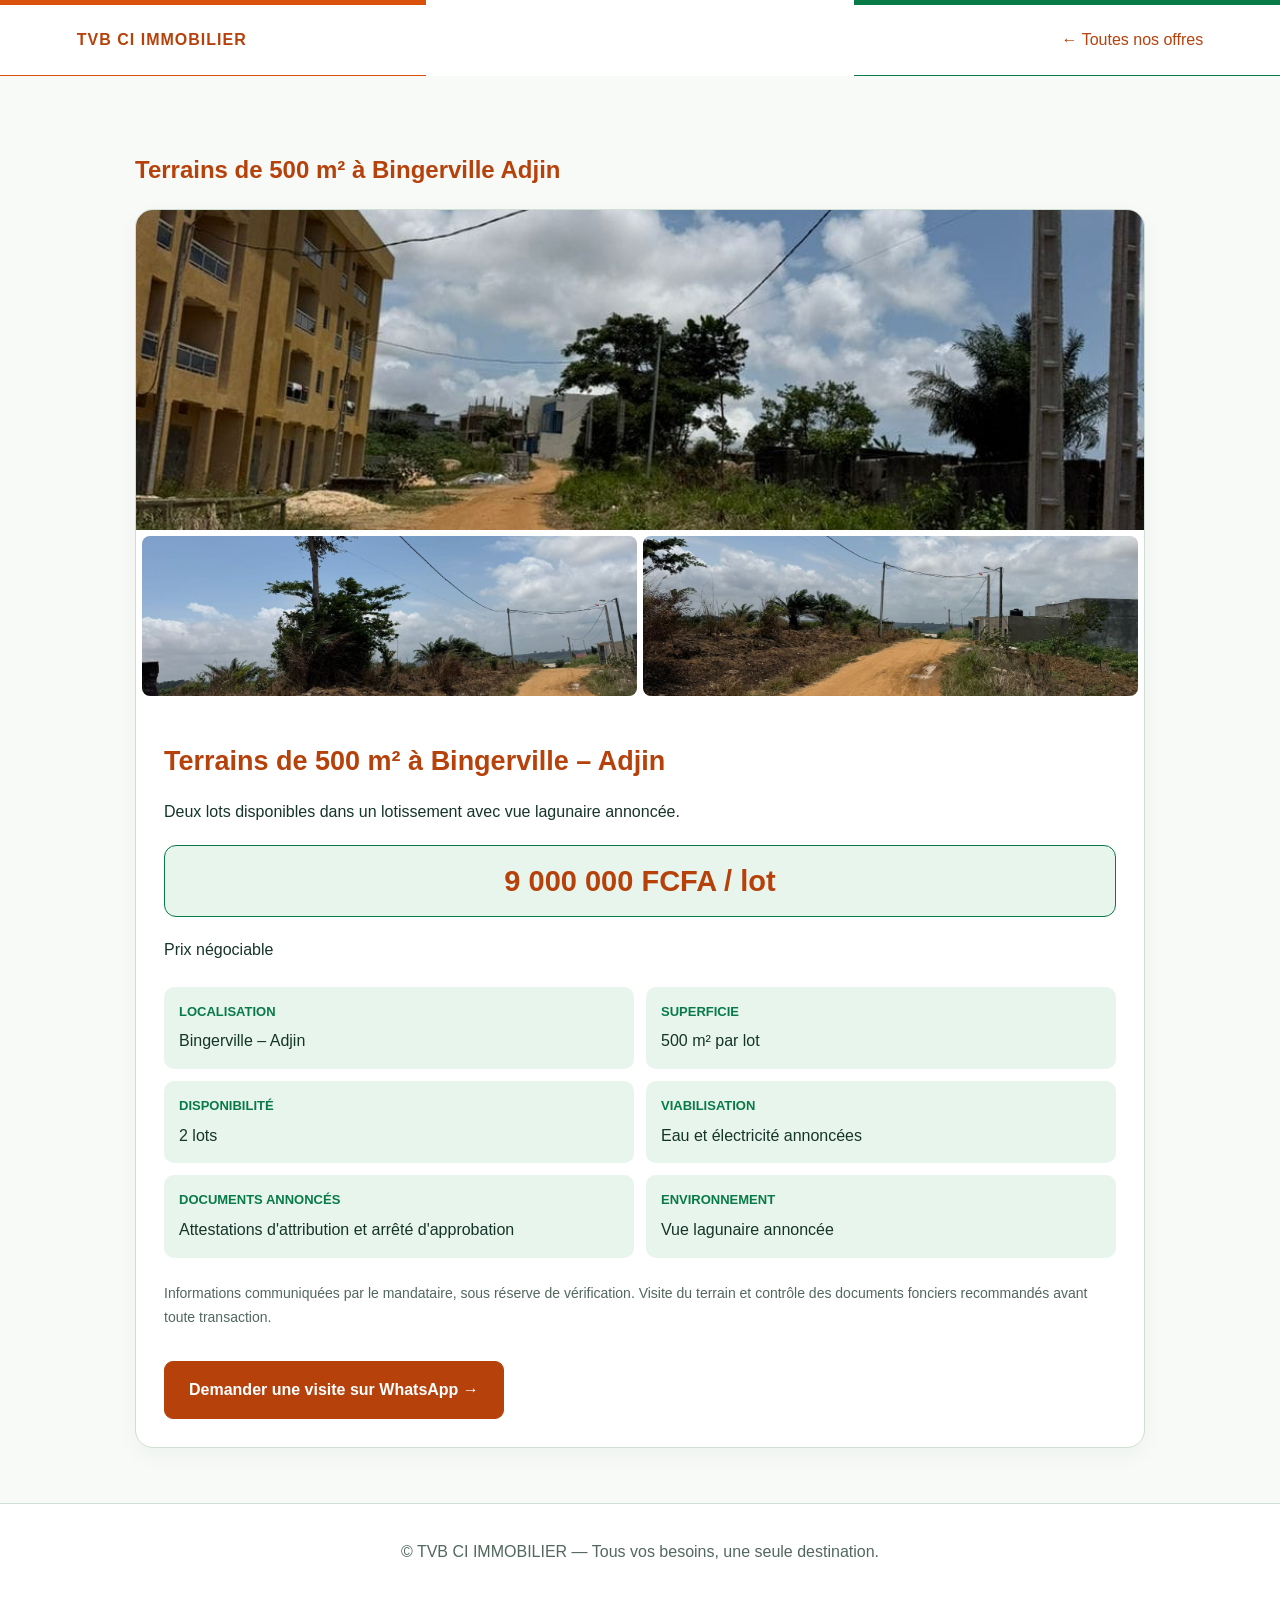
<file: terrain-bingerville-adjin.html>
<!DOCTYPE html>
<html lang="fr">
<head>
  <meta charset="UTF-8">
  <meta name="viewport" content="width=device-width, initial-scale=1.0">
  <title>Terrains de 500 m² à Bingerville Adjin | TVB CI IMMOBILIER</title>
  <meta name="description" content="Deux lots de 500 m² à Bingerville Adjin. 9 000 000 FCFA par lot, négociable. Informations et disponibilité sous réserve de vérification.">
  <link rel="canonical" href="https://tvbci.com/terrain-bingerville-adjin.html">
 
<meta property="og:type" content="website">
<meta property="og:title" content="Terrains de 500 m² à Bingerville Adjin | TVB CI IMMOBILIER">
<meta property="og:description" content="Deux lots de 500 m² à Bingerville Adjin. 9 000 000 FCFA par lot, négociable. Informations et disponibilité sous réserve de vérification.">
<meta property="og:url" content="https://tvbci.com/terrain-bingerville-adjin.html">
<meta property="og:image" content="https://tvbci.com/assets/ADJIN-01.JPG">
<meta name="twitter:card" content="summary_large_image">

  <link rel="stylesheet" href="style.css">
  <style>
    .immo-page{background:#101116;color:#f7f7f7;min-height:100vh}
    .immo-header{display:flex;justify-content:space-between;align-items:center;padding:22px 6%;background:#090a0e}
    .immo-brand{font-weight:800;color:#d8ae5b;letter-spacing:1px}
    .immo-header a{text-decoration:none;color:#d8ae5b}
.immo-hero {
  text-align: center;
  padding: 50px 20px 100px;
  min-height: 480px; 
display: flex;
flex-direction: column;
align-items: center;
justify-content: flex-start;
gap: 20px;
  
  background:
    linear-gradient(
      rgba(0, 0, 0, 0.40),
      rgba(0, 0, 0, 0.65)
    ),
    url("assets/immobilier-hero.jpg") center center / cover no-repeat;
}
    .immo-hero h1{font-size:clamp(30px,6vw,52px);line-height:1.15;margin:15px auto;max-width:800px}
   
.immo-hero h1 {
  transform: translateY(75px);
}
.immo-hero p{color:#ffffff;max-width:650px;margin:15px auto}
    .immo-label{color:#d8ae5b;font-weight:700;letter-spacing:3px;font-size:13px}
    .immo-content{max-width:1050px;margin:auto;padding:55px 20px}
    .immo-card{background:#1b1c22;border:1px solid #4e4431;border-radius:18px;overflow:hidden}
    .immo-card-body{padding:28px}
    .immo-card h2{font-size:27px;margin:10px 0}
    .immo-price{color:#d8ae5b;font-size:29px;font-weight:800;margin:20px 0}
    .immo-details{display:grid;grid-template-columns:repeat(2,minmax(0,1fr));gap:12px;margin:24px 0}
    .immo-detail{background:#272830;padding:15px;border-radius:10px}
    .immo-detail strong{display:block;color:#d8ae5b;font-size:13px;margin-bottom:6px}
    .immo-note{color:#c4c4c4;font-size:14px;line-height:1.7}
    .immo-btn{display:inline-block;background:#d8ae5b;color:#111!important;text-decoration:none;font-weight:800;padding:15px 24px;border-radius:9px;margin-top:18px}
    .immo-footer{text-align:center;padding:35px 15px;color:#aaa}
    @media(max-width:600px){.immo-details{grid-template-columns:1fr}.immo-card-body{padding:20px}}
  
.immo-gallery {
  width: 100%;
  overflow: hidden;
}

.immo-gallery > img {
  display: block;
  width: 100%;
  height: 320px;
  object-fit: cover;
}

.immo-thumbnails {
  display: grid;
  grid-template-columns: repeat(2, 1fr);
  gap: 6px;
  padding: 6px;
}

.immo-thumbnails img {
  display: block;
  width: 100%;
  height: 160px;
  object-fit: cover;
  border-radius: 8px;
}

@media (max-width: 600px) {
  .immo-gallery > img {
    height: 230px;
  }

  .immo-thumbnails img {
    height: 110px;
  }
}

  </style>
</head>
<body class="immo-page">
<header class="immo-header"><div class="immo-brand">TVB CI IMMOBILIER</div><a href="immobilier.html">← Toutes nos offres</a></header>
<main><section class="immo-content"><h1>Terrains de 500 m² à Bingerville Adjin</h1><article class="immo-card">
      
<div class="immo-gallery">
  <img src="assets/ADJIN-01.JPG" alt="Terrain à Bingerville Adjin - voie d'accès" loading="lazy">

  <div class="immo-thumbnails">
    <img src="assets/ADJIN-02.JPG" alt="Terrain à Bingerville Adjin - vue du terrain" loading="lazy">
    <img src="assets/ADJIN-03.JPG" alt="Terrain à Bingerville Adjin - route du lotissement" loading="lazy">
  </div>
</div>
<div class="immo-card-body">
        <h2>Terrains de 500 m² à Bingerville – Adjin</h2>
        <p>Deux lots disponibles dans un lotissement avec vue lagunaire annoncée.</p>

        <div class="immo-price">9 000 000 FCFA / lot</div>
        <p>Prix négociable</p>

        <div class="immo-details">
          <div class="immo-detail"><strong>LOCALISATION</strong>Bingerville – Adjin</div>
          <div class="immo-detail"><strong>SUPERFICIE</strong>500 m² par lot</div>
          <div class="immo-detail"><strong>DISPONIBILITÉ</strong>2 lots</div>
          <div class="immo-detail"><strong>VIABILISATION</strong>Eau et électricité annoncées</div>
          <div class="immo-detail"><strong>DOCUMENTS ANNONCÉS</strong>Attestations d'attribution et arrêté d'approbation</div>
          <div class="immo-detail"><strong>ENVIRONNEMENT</strong>Vue lagunaire annoncée</div>
        </div>

        <p class="immo-note">Informations communiquées par le mandataire, sous réserve de vérification. Visite du terrain et contrôle des documents fonciers recommandés avant toute transaction.</p>

        <a class="immo-btn" href="https://wa.me/2250758928947?text=Bonjour%20TVB%20CI%20IMMOBILIER%2C%20je%20souhaite%20des%20informations%20sur%20les%20terrains%20de%20500%20m2%20%C3%A0%20Bingerville%20Adjin.">Demander une visite sur WhatsApp →</a>
      </div>
    </article></section></main>
<footer class="immo-footer">
  © TVB CI IMMOBILIER — Tous vos besoins, une seule destination.
</footer>

</body>
</html>
</file>
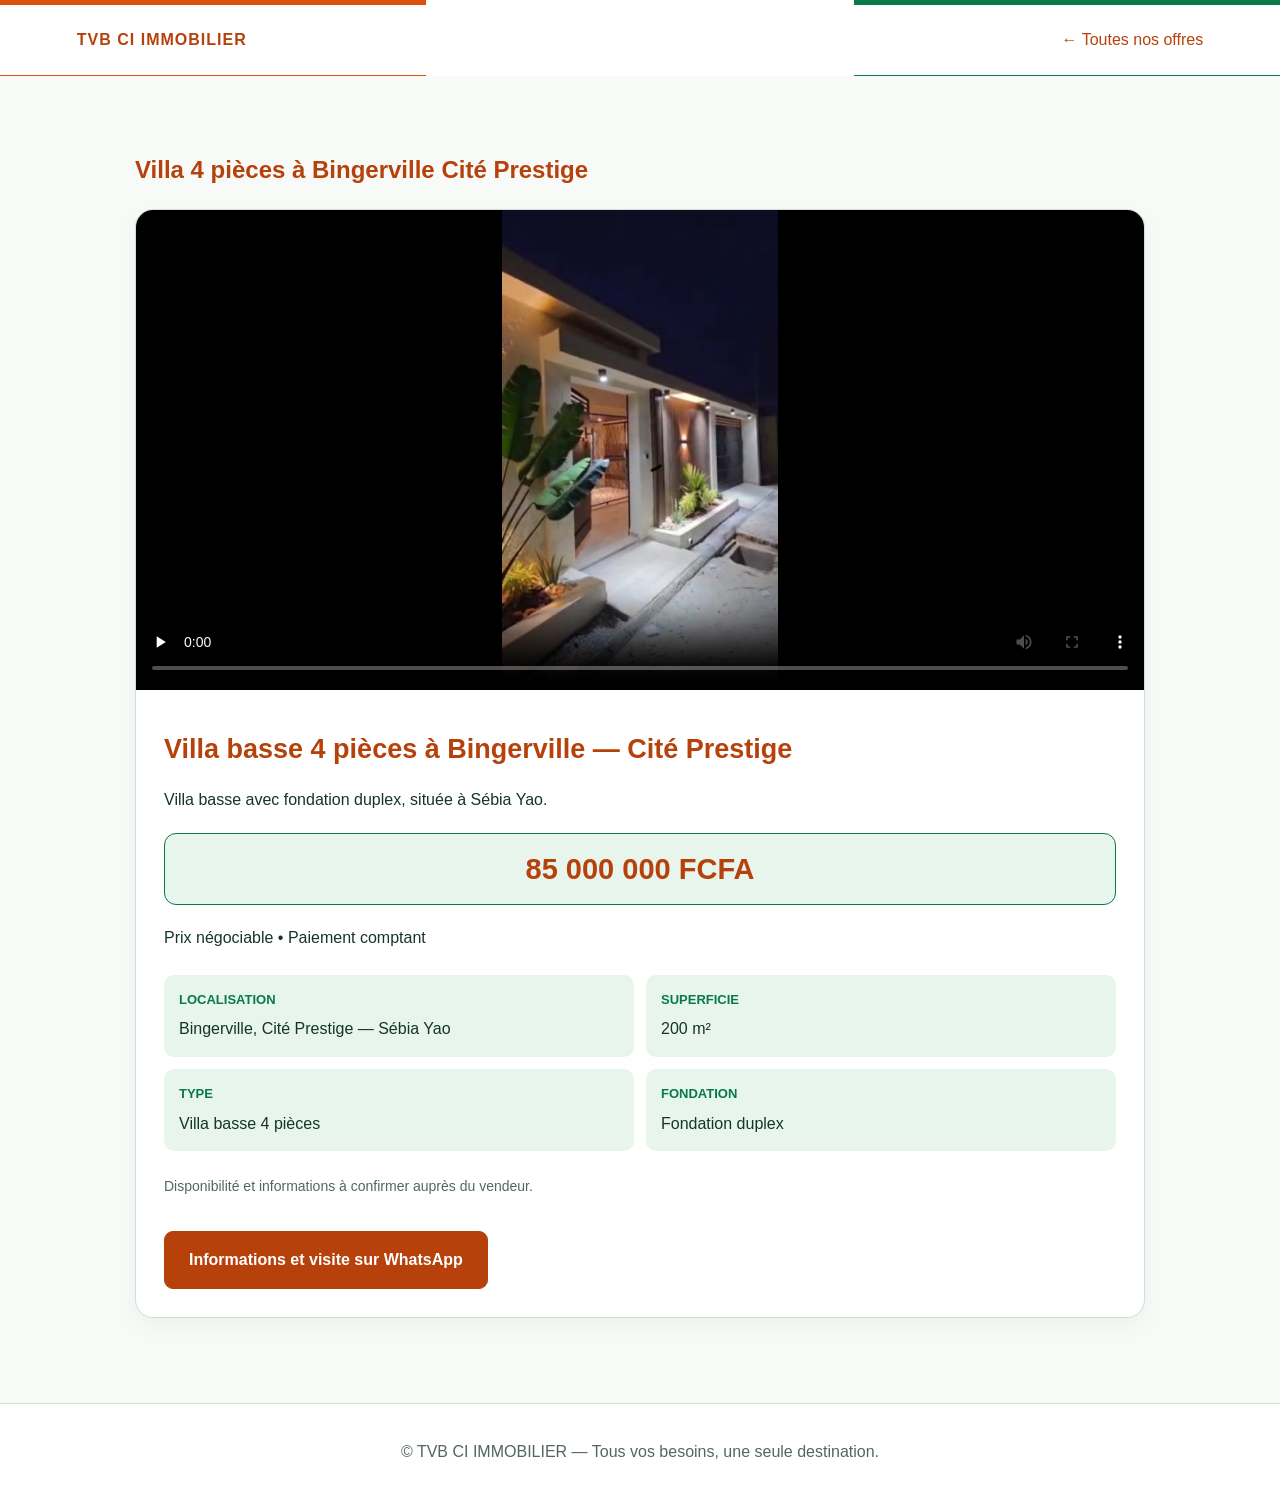
<file: villa-bingerville-prestige.html>
<!DOCTYPE html>
<html lang="fr">
<head>
  <meta charset="UTF-8">
  <meta name="viewport" content="width=device-width, initial-scale=1.0">
  <title>Villa 4 pièces à Bingerville Cité Prestige | TVB CI IMMOBILIER</title>
  <meta name="description" content="Villa basse 4 pièces, fondation duplex, 200 m² à Bingerville Cité Prestige, Sébia Yao. 85 000 000 FCFA, négociable. Paiement comptant.">
  <link rel="canonical" href="https://tvbci.com/villa-bingerville-prestige.html">
 
<meta property="og:type" content="website">
<meta property="og:title" content="Villa 4 pièces à Bingerville Cité Prestige | TVB CI IMMOBILIER">
<meta property="og:description" content="Villa basse 4 pièces, fondation duplex, 200 m² à Bingerville Cité Prestige, Sébia Yao. 85 000 000 FCFA, négociable. Paiement comptant.">
<meta property="og:url" content="https://tvbci.com/villa-bingerville-prestige.html">
<meta property="og:image" content="https://tvbci.com/assets/villa-bingerville-prestige-preview.jpg">
<meta name="twitter:card" content="summary_large_image">

  <link rel="stylesheet" href="style.css">
  <style>
    .immo-page{background:#101116;color:#f7f7f7;min-height:100vh}
    .immo-header{display:flex;justify-content:space-between;align-items:center;padding:22px 6%;background:#090a0e}
    .immo-brand{font-weight:800;color:#d8ae5b;letter-spacing:1px}
    .immo-header a{text-decoration:none;color:#d8ae5b}
.immo-hero {
  text-align: center;
  padding: 50px 20px 100px;
  min-height: 480px; 
display: flex;
flex-direction: column;
align-items: center;
justify-content: flex-start;
gap: 20px;
  
  background:
    linear-gradient(
      rgba(0, 0, 0, 0.40),
      rgba(0, 0, 0, 0.65)
    ),
    url("assets/immobilier-hero.jpg") center center / cover no-repeat;
}
    .immo-hero h1{font-size:clamp(30px,6vw,52px);line-height:1.15;margin:15px auto;max-width:800px}
   
.immo-hero h1 {
  transform: translateY(75px);
}
.immo-hero p{color:#ffffff;max-width:650px;margin:15px auto}
    .immo-label{color:#d8ae5b;font-weight:700;letter-spacing:3px;font-size:13px}
    .immo-content{max-width:1050px;margin:auto;padding:55px 20px}
    .immo-card{background:#1b1c22;border:1px solid #4e4431;border-radius:18px;overflow:hidden}
    .immo-card-body{padding:28px}
    .immo-card h2{font-size:27px;margin:10px 0}
    .immo-price{color:#d8ae5b;font-size:29px;font-weight:800;margin:20px 0}
    .immo-details{display:grid;grid-template-columns:repeat(2,minmax(0,1fr));gap:12px;margin:24px 0}
    .immo-detail{background:#272830;padding:15px;border-radius:10px}
    .immo-detail strong{display:block;color:#d8ae5b;font-size:13px;margin-bottom:6px}
    .immo-note{color:#c4c4c4;font-size:14px;line-height:1.7}
    .immo-btn{display:inline-block;background:#d8ae5b;color:#111!important;text-decoration:none;font-weight:800;padding:15px 24px;border-radius:9px;margin-top:18px}
    .immo-footer{text-align:center;padding:35px 15px;color:#aaa}
    @media(max-width:600px){.immo-details{grid-template-columns:1fr}.immo-card-body{padding:20px}}
  
.immo-gallery {
  width: 100%;
  overflow: hidden;
}

.immo-gallery > img {
  display: block;
  width: 100%;
  height: 320px;
  object-fit: cover;
}

.immo-thumbnails {
  display: grid;
  grid-template-columns: repeat(2, 1fr);
  gap: 6px;
  padding: 6px;
}

.immo-thumbnails img {
  display: block;
  width: 100%;
  height: 160px;
  object-fit: cover;
  border-radius: 8px;
}

@media (max-width: 600px) {
  .immo-gallery > img {
    height: 230px;
  }

  .immo-thumbnails img {
    height: 110px;
  }
}

  </style>
</head>
<body class="immo-page">
<header class="immo-header"><div class="immo-brand">TVB CI IMMOBILIER</div><a href="immobilier.html">← Toutes nos offres</a></header>
<main><section class="immo-content"><h1>Villa 4 pièces à Bingerville Cité Prestige</h1><article class="immo-card" style="margin-bottom:30px;">
  <video controls playsinline preload="none" poster="assets/villa-bingerville-prestige-preview.jpg"
    aria-label="Visite de la villa à Bingerville Cité Prestige"
    style="display:block;width:100%;max-height:480px;background:#000;">
    <source src="assets/villa-bingerville-prestige.mp4" type="video/mp4">
    Votre navigateur ne prend pas en charge cette vidéo.
  </video>

  <div class="immo-card-body">
    <h2>Villa basse 4 pièces à Bingerville — Cité Prestige</h2>
    <p>Villa basse avec fondation duplex, située à Sébia Yao.</p>

    <div class="immo-price">85 000 000 FCFA</div>
    <p>Prix négociable • Paiement comptant</p>

    <div class="immo-details">
      <div class="immo-detail">
        <strong>LOCALISATION</strong>
        Bingerville, Cité Prestige — Sébia Yao
      </div>
      <div class="immo-detail">
        <strong>SUPERFICIE</strong>
        200 m²
      </div>
      <div class="immo-detail">
        <strong>TYPE</strong>
        Villa basse 4 pièces
      </div>
      <div class="immo-detail">
        <strong>FONDATION</strong>
        Fondation duplex
      </div>
    </div>

    <p class="immo-note">
      Disponibilité et informations à confirmer auprès du vendeur.
    </p>

    <a class="immo-btn"
      href="https://wa.me/2250758928947?text=Bonjour%20TVB%20CI%20IMMOBILIER%2C%20je%20souhaite%20des%20informations%20sur%20la%20villa%204%20pi%C3%A8ces%20%C3%A0%20Bingerville%20Cit%C3%A9%20Prestige%20%C3%A0%2085%20millions%20FCFA.">
      Informations et visite sur WhatsApp
    </a>
  </div>
</article></section></main>
<footer class="immo-footer">
  © TVB CI IMMOBILIER — Tous vos besoins, une seule destination.
</footer>

</body>
</html>
</file>
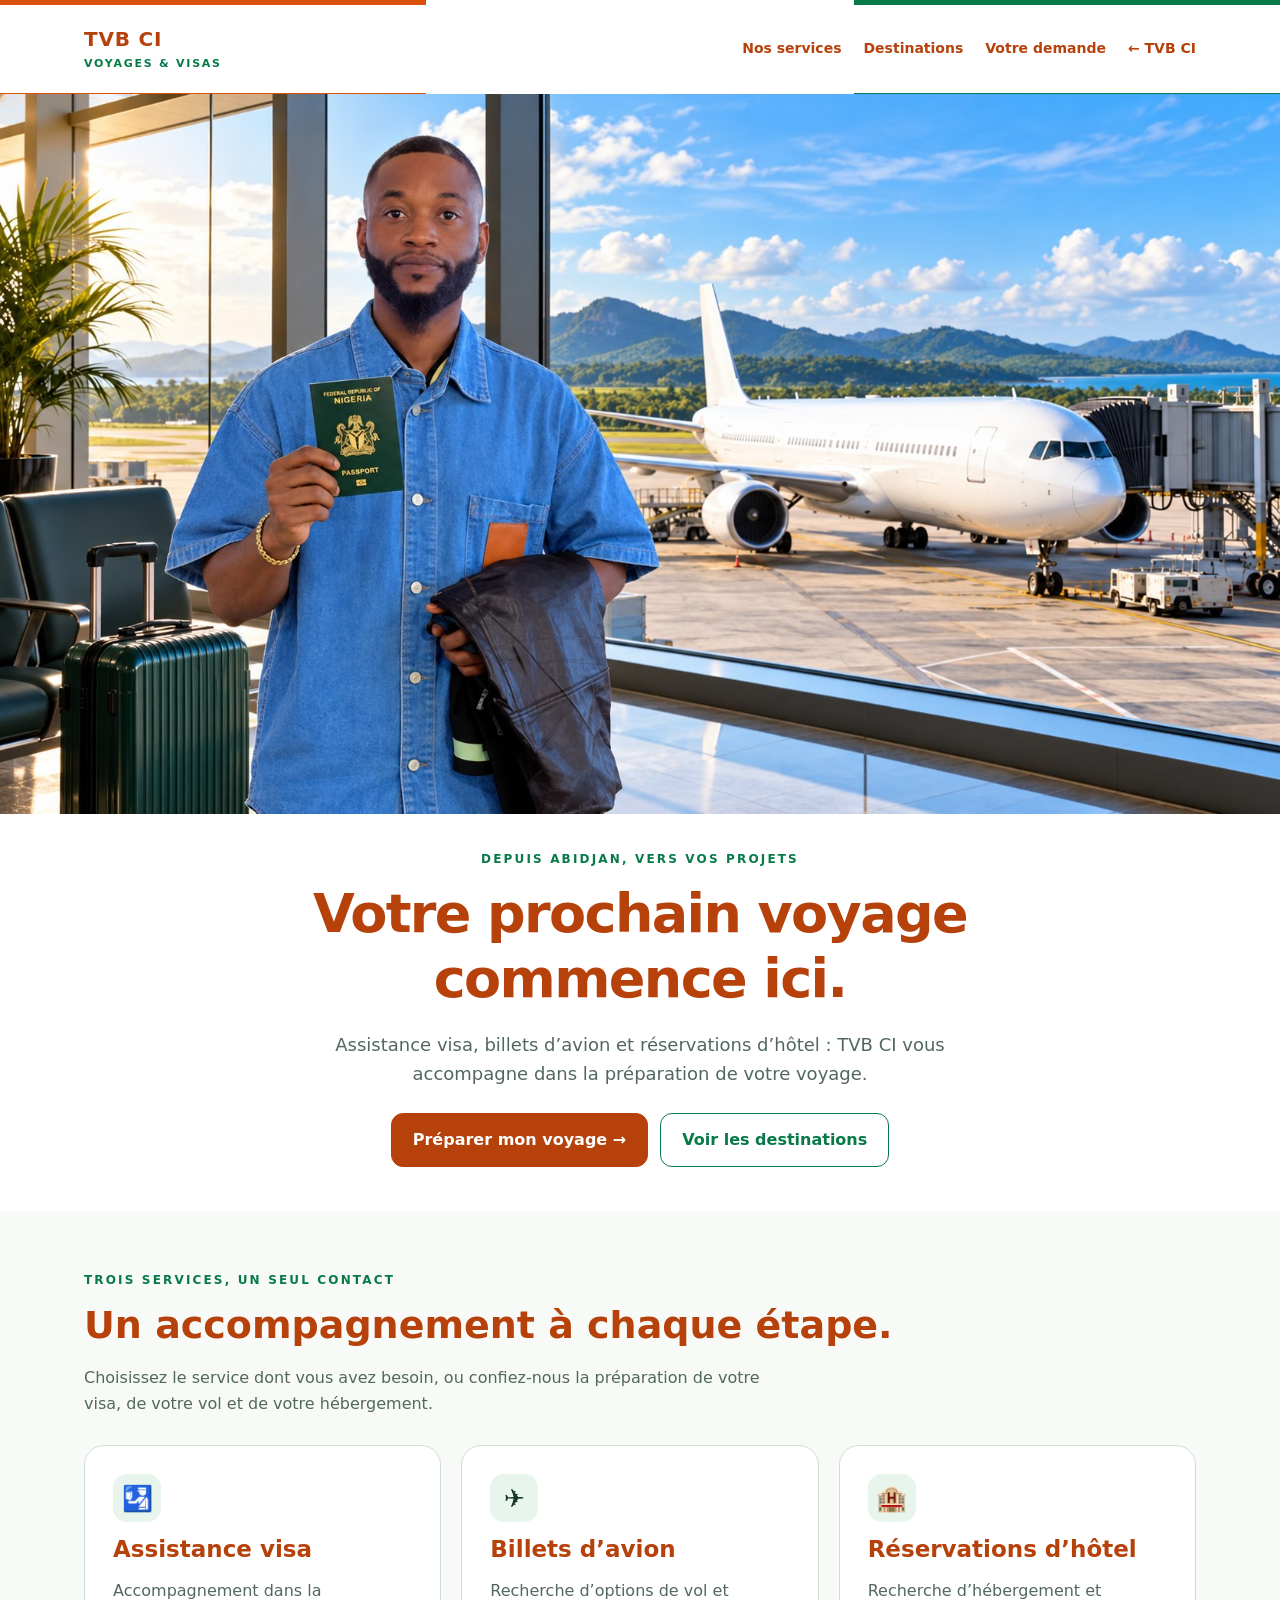
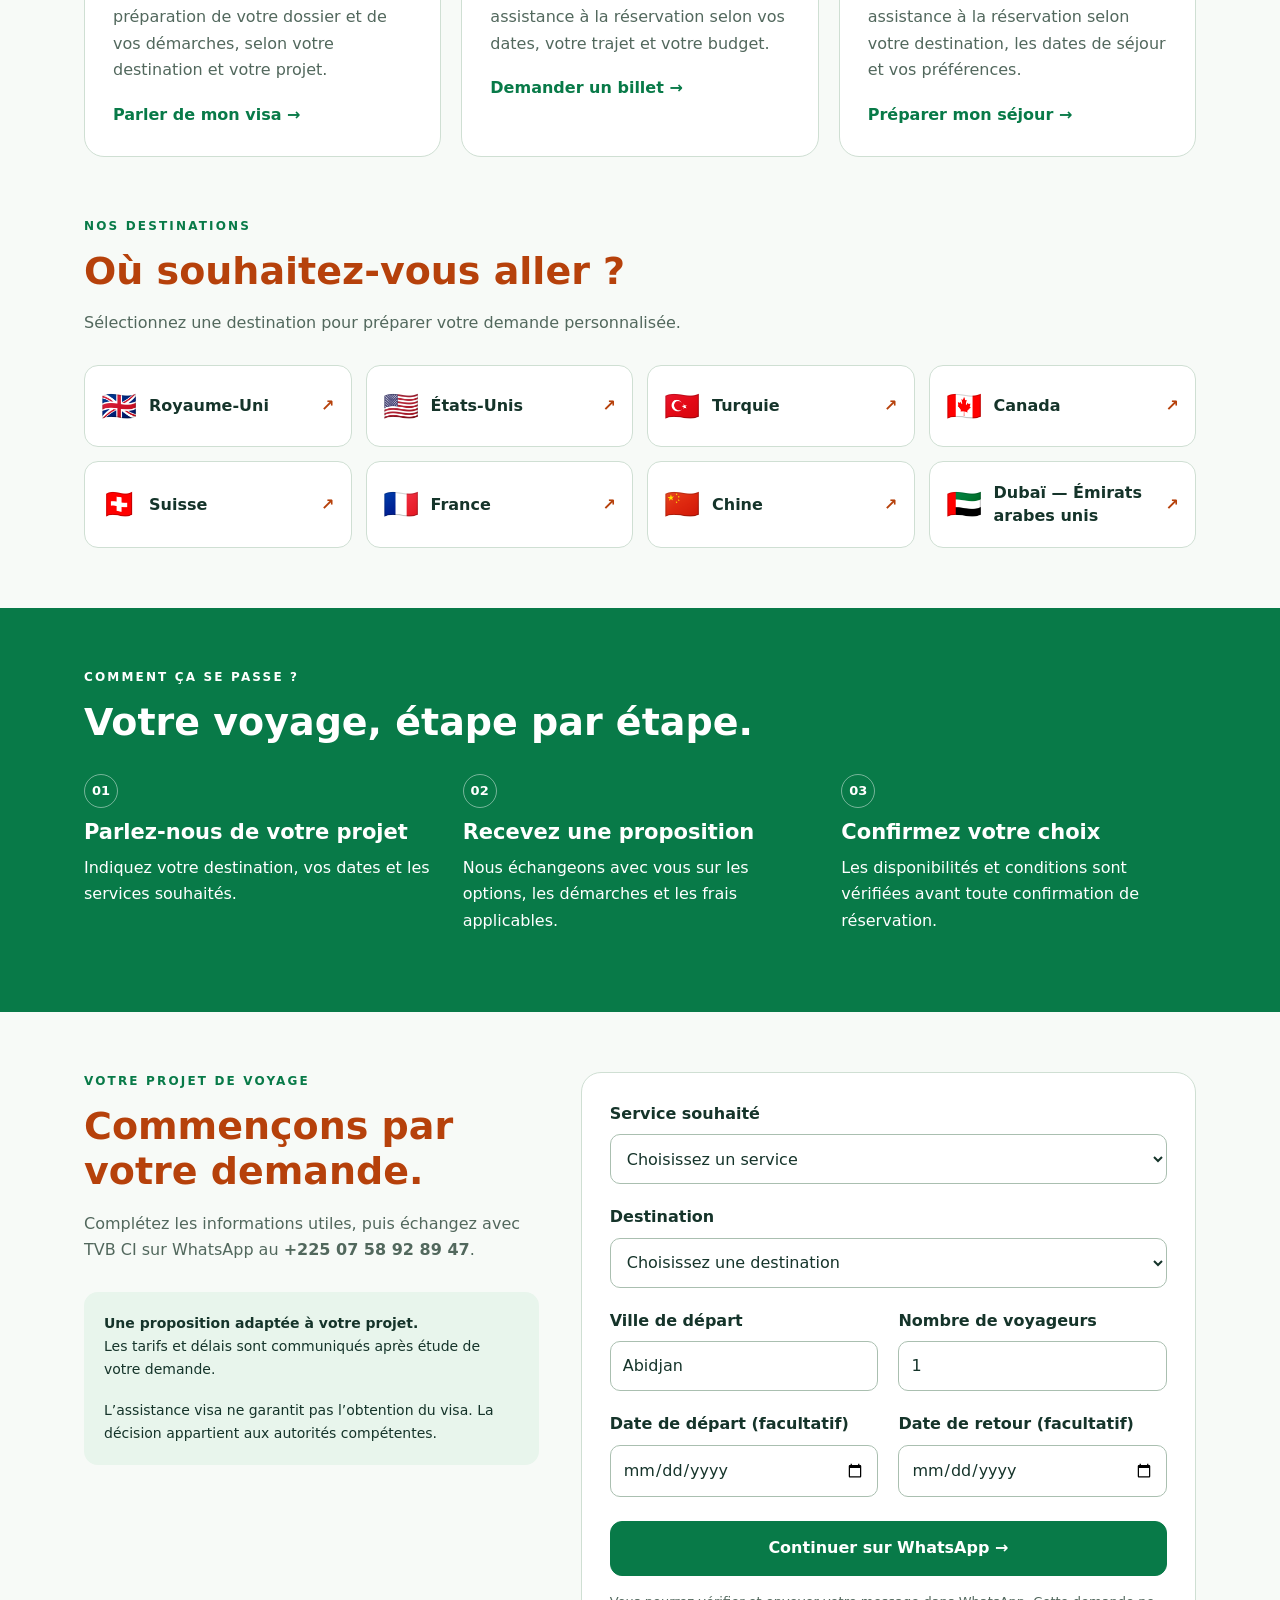
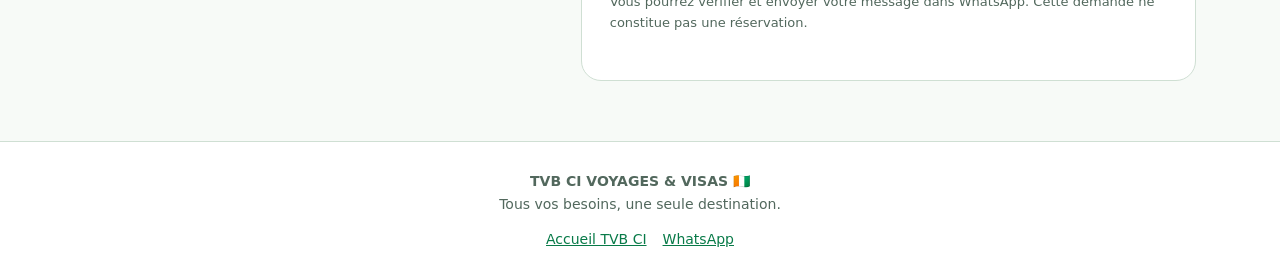
<file: voyages-visas.html>
<!DOCTYPE html>
<html lang="fr"><head>
<meta charset="UTF-8"><meta name="viewport" content="width=device-width,initial-scale=1">
<title>Voyages &amp; Visas à Abidjan | TVB CI</title>
<meta name="description" content="TVB CI VOYAGES & VISAS : assistance visa, billets d’avion et réservations d’hôtel. Découvrez nos 8 destinations et préparez votre voyage depuis Abidjan.">
<link rel="canonical" href="https://tvbci.com/voyages-visas.html">
<meta property="og:type" content="website"><meta property="og:title" content="TVB CI VOYAGES & VISAS — Préparez votre prochain voyage"><meta property="og:description" content="Assistance visa, billets d’avion et réservations d’hôtel. Contactez TVB CI pour une demande personnalisée."><meta property="og:url" content="https://tvbci.com/voyages-visas.html"><meta property="og:image" content="https://tvbci.com/assets/voyages-visas-jeremiah-passport-v3.jpg"><meta property="og:image:width" content="1672"><meta property="og:image:height" content="941"><meta property="og:image:alt" content="Voyageur tenant un passeport nigérian dans un terminal lumineux, avec un avion en arrière-plan"><meta name="twitter:card" content="summary_large_image"><meta name="twitter:image" content="https://tvbci.com/assets/voyages-visas-jeremiah-passport-v3.jpg">
<style>
:root{--orange:#b6410b;--green:#087a48;--ink:#15342a;--muted:#52685d;--line:#cfdfd3;--soft:#e8f5ec}*{box-sizing:border-box}html{scroll-behavior:smooth;scroll-padding-top:110px}body{margin:0;font:16px/1.65 system-ui,-apple-system,BlinkMacSystemFont,"Segoe UI",sans-serif;color:var(--ink);background:#f7faf7}a{color:var(--green)}button,input,select{font:inherit}a,button,input,select{-webkit-tap-highlight-color:transparent}a:focus-visible,button:focus-visible,input:focus-visible,select:focus-visible{outline:3px solid var(--orange);outline-offset:4px}header{background:#fff;border-top:5px solid transparent;border-bottom:1px solid var(--line);border-image:linear-gradient(to right,#d9510b 0 33.33%,#fff 33.33% 66.66%,var(--green) 66.66% 100%) 1}.header-inner{max-width:1160px;margin:auto;padding:22px 24px;display:flex;align-items:center;justify-content:space-between;gap:18px}.brand{color:var(--orange);font-size:20px;font-weight:900;letter-spacing:.04em;text-decoration:none;line-height:1.25}.brand small{display:block;color:var(--green);font-size:11px;letter-spacing:.16em;margin-top:5px}nav{display:flex;gap:22px;flex-wrap:wrap}nav a{color:var(--orange);font-weight:700;text-decoration:none;font-size:14px}.hero{background:#fff}.hero img{display:block;width:100%;height:auto;max-height:none;object-fit:contain}.hero-copy{max-width:1000px;margin:auto;text-align:center;padding:36px 24px 44px}.eyebrow{text-transform:uppercase;color:var(--green);font-size:12px;letter-spacing:.18em;font-weight:800;margin:0 0 12px}h1,h2,h3{line-height:1.2;color:var(--orange)}h1{font-size:clamp(32px,5vw,54px);max-width:800px;margin:0 auto 18px;letter-spacing:-.03em}h2{font-size:clamp(27px,4vw,38px);margin:0 0 16px}h3{font-size:23px;margin:14px 0}p{margin:0 0 18px}.lead{max-width:700px;margin:0 auto 24px;color:var(--muted);font-size:18px}.actions{display:flex;justify-content:center;gap:12px;flex-wrap:wrap}.btn{display:inline-flex;min-height:48px;padding:13px 21px;align-items:center;justify-content:center;text-align:center;border-radius:12px;background:var(--green);color:white;border:1px solid var(--green);text-decoration:none;font-weight:800;cursor:pointer}.btn:hover{background:#075f39}.btn.orange{background:var(--orange);border-color:var(--orange)}.btn.outline{background:#fff;color:var(--green)}.wrap{max-width:1160px;margin:auto;padding:60px 24px}.section-intro{max-width:700px;color:var(--muted);margin-bottom:28px}.services{display:grid;grid-template-columns:repeat(3,minmax(0,1fr));gap:20px}.card{padding:28px;background:white;border:1px solid var(--line);border-radius:20px;min-width:0}.card p{color:var(--muted)}.icon{display:inline-flex;width:48px;height:48px;border-radius:14px;background:var(--soft);align-items:center;justify-content:center;font-size:25px}.card a{font-weight:800;text-decoration:none}.destinations{display:grid;grid-template-columns:repeat(4,minmax(0,1fr));gap:14px}.destination{display:flex;gap:12px;align-items:center;min-width:0;padding:20px 16px;border:1px solid var(--line);border-radius:14px;background:#fff;text-decoration:none;color:var(--ink);font-weight:750;line-height:1.4}.destination:hover{background:var(--soft);border-color:var(--green)}.flag{font-size:29px;flex:none}.arrow{margin-left:auto;color:var(--orange)}.process{background:var(--green);color:#fff}.process h2,.process .eyebrow{color:#fff}.steps{display:grid;grid-template-columns:repeat(3,minmax(0,1fr));gap:24px;margin-top:28px}.step-number{font-size:13px;font-weight:800;display:inline-flex;border:1px solid #ffffff70;border-radius:50%;width:34px;height:34px;align-items:center;justify-content:center;margin-bottom:12px}.steps h3{color:#fff;font-size:21px;margin:0 0 10px}.steps p{color:#fff}.request-layout{display:grid;grid-template-columns:.85fr 1.15fr;gap:42px;align-items:start}.note{padding:20px;background:var(--soft);border-radius:14px;font-size:14px}.note p:last-child{margin:0}.form-grid{display:grid;grid-template-columns:1fr 1fr;gap:20px}.field{min-width:0}.field.full{grid-column:1/-1}label{display:block;font-weight:750;margin-bottom:7px}input,select{display:block;width:100%;min-width:0;min-height:50px;border:1px solid #aabfb0;border-radius:10px;background:#fff;color:var(--ink);padding:11px 12px}form .btn{width:100%;margin-top:24px}.fine{font-size:13px;color:var(--muted);margin-top:15px}footer{border-top:1px solid var(--line);padding:28px 24px;text-align:center;background:white;color:var(--muted);font-size:14px}footer a{margin:0 8px}.wrap,.hero-copy,header{overflow-wrap:anywhere}@media(max-width:800px){.services,.steps{grid-template-columns:1fr}.destinations{grid-template-columns:repeat(2,minmax(0,1fr))}.request-layout{grid-template-columns:1fr;gap:24px}.header-inner{align-items:flex-start}.hero-copy{padding:28px 20px 34px}.wrap{padding:42px 20px}.lead{font-size:16px}.hero img{max-height:none}.header-inner{padding:18px 20px}nav{gap:10px 16px;justify-content:flex-end}.brand{font-size:17px}}@media(max-width:460px){.header-inner{display:block}nav{justify-content:flex-start;margin-top:18px}.form-grid{grid-template-columns:1fr}.field.full{grid-column:auto}.destination{padding:17px 12px;font-size:14px;gap:8px}.flag{font-size:25px}.card{padding:24px}.actions .btn{flex:1 1 150px}.hero-copy h1{font-size:32px}}@media(prefers-reduced-motion:reduce){html{scroll-behavior:auto}}
</style></head><body>
<header><div class="header-inner"><a class="brand" href="/">TVB CI<small>VOYAGES &amp; VISAS</small></a><nav aria-label="Navigation voyages"><a href="#services">Nos services</a><a href="#destinations">Destinations</a><a href="#demande">Votre demande</a><a href="/">← TVB CI</a></nav></div></header>
<main><section class="hero"><img src="assets/voyages-visas-jeremiah-passport-v3.jpg" width="1672" height="941" alt="Voyageur tenant un passeport nigérian dans un terminal lumineux, avec un avion en arrière-plan" fetchpriority="high"><div class="hero-copy"><p class="eyebrow">Depuis Abidjan, vers vos projets</p><h1>Votre prochain voyage commence ici.</h1><p class="lead">Assistance visa, billets d’avion et réservations d’hôtel : TVB CI vous accompagne dans la préparation de votre voyage.</p><div class="actions"><a class="btn orange" href="#demande">Préparer mon voyage →</a><a class="btn outline" href="#destinations">Voir les destinations</a></div></div></section>
<section class="wrap" id="services"><p class="eyebrow">Trois services, un seul contact</p><h2>Un accompagnement à chaque étape.</h2><p class="section-intro">Choisissez le service dont vous avez besoin, ou confiez-nous la préparation de votre visa, de votre vol et de votre hébergement.</p><div class="services"><article class="card"><span class="icon" aria-hidden="true">🛂</span><h3>Assistance visa</h3><p>Accompagnement dans la préparation de votre dossier et de vos démarches, selon votre destination et votre projet.</p><a href="#demande" data-service="Assistance visa">Parler de mon visa →</a></article><article class="card"><span class="icon" aria-hidden="true">✈️</span><h3>Billets d’avion</h3><p>Recherche d’options de vol et assistance à la réservation selon vos dates, votre trajet et votre budget.</p><a href="#demande" data-service="Billet d’avion">Demander un billet →</a></article><article class="card"><span class="icon" aria-hidden="true">🏨</span><h3>Réservations d’hôtel</h3><p>Recherche d’hébergement et assistance à la réservation selon votre destination, les dates de séjour et vos préférences.</p><a href="#demande" data-service="Réservation d’hôtel">Préparer mon séjour →</a></article></div></section>
<section class="wrap" id="destinations" style="padding-top:0"><p class="eyebrow">Nos destinations</p><h2>Où souhaitez-vous aller ?</h2><p class="section-intro">Sélectionnez une destination pour préparer votre demande personnalisée.</p><div class="destinations"><a class="destination" href="#demande" data-destination="Royaume-Uni"><span class="flag" aria-hidden="true">🇬🇧</span><span>Royaume-Uni</span><span class="arrow" aria-hidden="true">↗</span></a><a class="destination" href="#demande" data-destination="États-Unis"><span class="flag" aria-hidden="true">🇺🇸</span><span>États-Unis</span><span class="arrow" aria-hidden="true">↗</span></a><a class="destination" href="#demande" data-destination="Turquie"><span class="flag" aria-hidden="true">🇹🇷</span><span>Turquie</span><span class="arrow" aria-hidden="true">↗</span></a><a class="destination" href="#demande" data-destination="Canada"><span class="flag" aria-hidden="true">🇨🇦</span><span>Canada</span><span class="arrow" aria-hidden="true">↗</span></a><a class="destination" href="#demande" data-destination="Suisse"><span class="flag" aria-hidden="true">🇨🇭</span><span>Suisse</span><span class="arrow" aria-hidden="true">↗</span></a><a class="destination" href="#demande" data-destination="France"><span class="flag" aria-hidden="true">🇫🇷</span><span>France</span><span class="arrow" aria-hidden="true">↗</span></a><a class="destination" href="#demande" data-destination="Chine"><span class="flag" aria-hidden="true">🇨🇳</span><span>Chine</span><span class="arrow" aria-hidden="true">↗</span></a><a class="destination" href="#demande" data-destination="Dubaï — Émirats arabes unis"><span class="flag" aria-hidden="true">🇦🇪</span><span>Dubaï — Émirats arabes unis</span><span class="arrow" aria-hidden="true">↗</span></a></div></section>
<section class="process"><div class="wrap"><p class="eyebrow">Comment ça se passe ?</p><h2>Votre voyage, étape par étape.</h2><div class="steps"><div><span class="step-number">01</span><h3>Parlez-nous de votre projet</h3><p>Indiquez votre destination, vos dates et les services souhaités.</p></div><div><span class="step-number">02</span><h3>Recevez une proposition</h3><p>Nous échangeons avec vous sur les options, les démarches et les frais applicables.</p></div><div><span class="step-number">03</span><h3>Confirmez votre choix</h3><p>Les disponibilités et conditions sont vérifiées avant toute confirmation de réservation.</p></div></div></div></section>
<section class="wrap request-layout" id="demande"><div><p class="eyebrow">Votre projet de voyage</p><h2>Commençons par votre demande.</h2><p class="section-intro">Complétez les informations utiles, puis échangez avec TVB CI sur WhatsApp au <strong>+225 07 58 92 89 47</strong>.</p><aside class="note"><p><strong>Une proposition adaptée à votre projet.</strong><br>Les tarifs et délais sont communiqués après étude de votre demande.</p><p>L’assistance visa ne garantit pas l’obtention du visa. La décision appartient aux autorités compétentes.</p></aside></div><form class="card" id="travel-form"><div class="form-grid"><div class="field full"><label for="service">Service souhaité</label><select id="service" required><option value="">Choisissez un service</option><option>Assistance visa</option><option>Billet d’avion</option><option>Réservation d’hôtel</option><option>Visa + billet d’avion + hôtel</option></select></div><div class="field full"><label for="destination">Destination</label><select id="destination" required><option value="">Choisissez une destination</option><option>Royaume-Uni</option><option>États-Unis</option><option>Turquie</option><option>Canada</option><option>Suisse</option><option>France</option><option>Chine</option><option>Dubaï — Émirats arabes unis</option></select></div><div class="field"><label for="departure">Ville de départ</label><input id="departure" value="Abidjan" maxlength="100" autocomplete="off"></div><div class="field"><label for="travellers">Nombre de voyageurs</label><input id="travellers" type="number" value="1" min="1" max="50" required inputmode="numeric"></div><div class="field"><label for="depart-date">Date de départ (facultatif)</label><input id="depart-date" type="date"></div><div class="field"><label for="return-date">Date de retour (facultatif)</label><input id="return-date" type="date"></div></div><button class="btn" type="submit">Continuer sur WhatsApp →</button><p class="fine">Vous pourrez vérifier et envoyer votre message dans WhatsApp. Cette demande ne constitue pas une réservation.</p><noscript><p><a href="https://wa.me/2250758928947">Contactez-nous directement sur WhatsApp</a></p></noscript></form></section>
</main><footer><strong>TVB CI VOYAGES &amp; VISAS 🇨🇮</strong><br>Tous vos besoins, une seule destination.<p style="margin:12px 0 0"><a href="/">Accueil TVB CI</a><a href="https://wa.me/2250758928947">WhatsApp</a></p></footer>
<script>
const form=document.getElementById('travel-form');
const destination=document.getElementById('destination');
const service=document.getElementById('service');
document.querySelectorAll('[data-destination]').forEach(link=>link.addEventListener('click',()=>{destination.value=link.dataset.destination;}));
document.querySelectorAll('[data-service]').forEach(link=>link.addEventListener('click',()=>{service.value=link.dataset.service;}));
const depart=document.getElementById('depart-date');const back=document.getElementById('return-date');
function checkDates(){back.min=depart.value;back.setCustomValidity(depart.value&&back.value&&back.value<depart.value?'La date de retour doit être égale ou postérieure à la date de départ.':'');}
depart.addEventListener('change',checkDates);back.addEventListener('change',checkDates);
function frenchDate(value){if(!value)return 'À préciser';const parts=value.split('-');return parts[2]+'/'+parts[1]+'/'+parts[0];}
form.addEventListener('submit',event=>{event.preventDefault();checkDates();if(!form.reportValidity())return;const message=['Bonjour TVB CI VOYAGES & VISAS,','Je souhaite préparer mon voyage.','Service : '+service.value,'Destination : '+destination.value,'Départ de : '+(document.getElementById('departure').value.trim()||'À préciser'),'Voyageurs : '+document.getElementById('travellers').value,'Date de départ : '+frenchDate(depart.value),'Date de retour : '+frenchDate(back.value),'Merci de me préciser les options et les frais applicables.'].join('\n');window.location.href='https://wa.me/2250758928947?text='+encodeURIComponent(message);});
</script></body></html>
</file>
<file: style.css>
/* TVB CI — Corporate Website */

:root {
  --black: #090a0d;
  --dark: #121318;
  --gold: #d5ad5a;
  --white: #ffffff;
  --muted: #b8b8bd;
}

* {
  box-sizing: border-box;
}

html {
  scroll-behavior: smooth;
}

body {
  margin: 0;
  background: var(--black);
  color: var(--white);
  font-family: Arial, Helvetica, sans-serif;
  line-height: 1.6;
}

a {
  text-decoration: none;
  color: inherit;
}

/* Navigation */

.site-header {
  display: flex;
  align-items: center;
  justify-content: space-between;
  gap: 20px;
  padding: 22px 6%;
  background: #0c0d10;
  border-bottom: 1px solid #29251d;
}

.brand {
  color: var(--gold);
  font-size: 25px;
  font-weight: 900;
  letter-spacing: 2px;
}

.site-header nav {
  display: flex;
  gap: 22px;
}

.site-header nav a {
  font-size: 14px;
  font-weight: 600;
}

.site-header nav a:hover {
  color: var(--gold);
}

/* Hero */

.hero {
  min-height: 75vh;
  display: flex;
align-items: center;
justify-content: flex-start;
flex-direction: column;
padding: 70px 6% 90px;
  text-align: center;
  background:
    linear-gradient(
      rgba(0, 0, 0, 0.48),
      rgba(0, 0, 0, 0.65)
    ),
    url("assets/tvbci-hero.jpg") center center / cover no-repeat;
}
.hero-content {
  max-width: 850px;
  margin: 0 auto;
  transform: none;
}

.eyebrow {
  color: var(--gold);
  text-transform: uppercase;
  font-size: 12px;
  font-weight: 800;
  letter-spacing: 3px;
}

.hero h1 {
  font-size: clamp(22px, 5vw, 42px);
  line-height: 1.12;
  margin: 24px 0;
  letter-spacing: -0.5px;
}

.hero-text {
  color: var(--muted);
  font-size: 18px;
  max-width: 640px;
  margin: 0 auto 34px;
}

.hero-actions {
  display: flex;
  justify-content: center;
  flex-wrap: wrap;
  gap: 14px;
}

.btn {
  display: inline-flex;
  justify-content: center;
  align-items: center;
  min-height: 48px;
  padding: 13px 24px;
  border-radius: 8px;
  font-size: 14px;
  font-weight: 700;
  transition: 0.2s ease;
}

.btn-gold {
  background: var(--gold);
  color: #111;
}

.btn-gold:hover {
  background: #edca81;
}

.btn-outline {
  border: 1px solid var(--gold);
  color: var(--gold);
}

.btn-outline:hover {
  background: var(--gold);
  color: #111;
}

/* Departments */

.departments {
  padding: 85px 6%;
  background: var(--dark);
}

.section-heading {
  text-align: center;
  max-width: 720px;
  margin: 0 auto 48px;
}

.section-heading h2 {
  font-size: clamp(30px, 4vw, 46px);
  margin: 12px 0;
}

.section-heading > p:last-child {
  color: var(--muted);
}

/* Future department cards */

.department-grid {
  display: grid;
  grid-template-columns:
    repeat(3, minmax(0, 1fr));
  gap: 22px;
}

.department-card {
  padding: 30px;
  border: 1px solid #34302a;
  border-radius: 16px;
  background: #1a1b20;
  transition: 0.2s ease;
}

.department-card:hover {
  border-color: var(--gold);
  transform: translateY(-3px);
}

.department-card h3 {
  color: var(--gold);
  margin: 12px 0;
}

.department-card p {
  color: var(--muted);
}

.department-card a {
  color: var(--gold);
  font-weight: 700;
}

/* Mobile */

@media (max-width: 768px) {
  .site-header {
    padding: 18px 5%;
  }

  .brand {
    font-size: 21px;
  }

  .site-header nav {
    gap: 12px;
  }

  .site-header nav a {
    font-size: 12px;
  }

  .hero {
    min-height: 70vh;
    padding: 75px 22px;
  }

.hero h1 {
  font-size: 24px;
  line-height: 1.25;
  letter-spacing: -0.5px;
}

  .hero-text {
    font-size: 15px;
  }

  .department-grid {
    grid-template-columns: 1fr;
  }

  .departments {
    padding: 65px 20px;
  }
}


@media (max-width: 768px) {
  
.hero-text {
  color: #ffffff;
  transform: translateY(190px);
}


.hero .eyebrow {
  transform: translateY(-70px);
}

.hero h1 {
  transform: translateY(-70px);
}
  
  .hero-actions {
    transform: translateY(190px);
  }
}

/* TVB CI — Côte d’Ivoire identity, 23 October 2026.
   Orange lettering, white surfaces, green accents: matched to Marketplace. */
:root{--ci-orange:#b6410b;--ci-button:#b6410b;--ci-green:#087a48;--ci-ink:#15342a;--ci-muted:#52685d;--ci-line:#cfdfd3;--ci-soft:#e8f5ec;--black:#f7faf7;--dark:#f7faf7;--panel:#fff;--gold:#b6410b;--gold-light:#b6410b;--white:#fff;--muted:#52685d;--line:#cfdfd3}
body{background:#f7faf7;color:var(--ci-ink)}
.site-header,.immo-header{background:#fff!important;border-top:5px solid transparent;border-bottom:1px solid var(--ci-line);border-image:linear-gradient(to right,#d9510b 0 33.333%,#fff 33.333% 66.666%,#087a48 66.666% 100%) 1}
.brand,.brand span,.immo-brand{color:var(--ci-orange)!important}
.site-header nav a,.nav a,.immo-header a{color:var(--ci-orange)!important}
.site-header nav a:hover,.nav a:hover,.immo-header a:hover{color:var(--ci-green)!important}
.menu-toggle{color:var(--ci-orange)}
h1,h2,h3{color:var(--ci-orange)}
.eyebrow{color:var(--ci-green)}
.btn-gold{background:var(--ci-button);color:#fff;border:1px solid var(--ci-button)}
.btn-gold:hover{background:#943408;color:#fff}
.btn-outline,.dark-outline{background:#fff;border:1px solid var(--ci-green);color:var(--ci-orange)}
.btn-outline:hover,.dark-outline:hover{background:var(--ci-soft);color:var(--ci-orange)}
.btn:focus-visible,nav a:focus-visible,.immo-btn:focus-visible,.menu-toggle:focus-visible{outline:3px solid var(--ci-green);outline-offset:4px}
.hero h1,.hero h2,.hero .hero-title{color:#fff}
.hero .eyebrow,.hero .hero-text{color:#fff}
.hero .btn-outline{background:#fff;color:var(--ci-orange)}
.department-card,.vehicle-card,.service{background:#fff;border-color:var(--ci-line);box-shadow:0 8px 24px rgb(21 52 42 / 4%)}
.department-card:hover{border-color:var(--ci-green)}
.department-card h3,.department-card a,.service span{color:var(--ci-orange)}
.department-card p,.section-note,.muted,.vehicle-year,.negotiable,.disclaimer,.service p,.contact-section p{color:var(--ci-muted)}
.department-card,.vehicle-card,.service,.vehicle-info,.section-heading{min-width:0}
.price{display:block;max-width:100%;padding:12px 16px;background:var(--ci-soft);border:1px solid var(--ci-green);border-radius:12px;color:var(--ci-orange)!important;text-align:center;overflow-wrap:anywhere}
.price small{display:block;margin-top:4px;font-size:.85rem;letter-spacing:.06em}
.hero-badge,.pill{border-color:var(--ci-green);background:var(--ci-soft);color:var(--ci-green)}
.hero-panel{background:var(--ci-soft);border-color:var(--ci-line);box-shadow:none}
.hero-panel p{color:var(--ci-muted)}
.spec-grid div{border-color:var(--ci-line)}
.spec-grid span{color:var(--ci-muted)}
.thumb.active{border-color:var(--ci-green)}
.vehicle-gallery .main-photo{background:var(--ci-soft)!important}
.footer,.immo-footer{background:#fff;color:var(--ci-muted);border-top:1px solid var(--ci-line)}
.footer a{color:var(--ci-orange)}
@media(max-width:850px){.nav{background:#fff;border-color:var(--ci-line)}}

/* Main site and all Immobilier pages. Specific selectors override their older inline style blocks. */
.departments{background:#f7faf7}
body:not(.immo-page)>.site-header{flex-wrap:wrap}
body:not(.immo-page) .hero{background:linear-gradient(rgba(5,58,36,.68),rgba(5,58,36,.82)),url("assets/tvbci-hero.jpg") center center/cover no-repeat}
.immo-page{background:#f7faf7!important;color:var(--ci-ink)!important}
.immo-page .immo-brand,.immo-page .immo-header a{color:var(--ci-orange)!important}
.immo-page .immo-card{background:#fff!important;border-color:var(--ci-line)!important;box-shadow:0 8px 24px rgb(21 52 42 / 4%)}
.immo-page .immo-detail,.immo-page .rental-option{background:var(--ci-soft)!important;border-color:var(--ci-line)!important;color:var(--ci-ink)}
.immo-page .immo-label,.immo-page .immo-detail strong{color:var(--ci-green)!important}
.immo-page .immo-card h1,.immo-page .immo-card h2,.immo-page .immo-card h3,.immo-page .rental-table th{color:var(--ci-orange)!important}
.immo-page .immo-price{color:var(--ci-orange)!important;background:var(--ci-soft);border:1px solid var(--ci-green);border-radius:12px;padding:12px 16px;text-align:center;overflow-wrap:anywhere}
.immo-page .immo-note,.immo-page .immo-footer{color:var(--ci-muted)!important}
.immo-page .immo-btn{background:var(--ci-button)!important;color:#fff!important;border:1px solid var(--ci-button)}
.immo-page .immo-btn:hover{background:#943408!important}
.immo-page .immo-hero{background:linear-gradient(rgba(5,58,36,.66),rgba(5,58,36,.80)),url("assets/immobilier-hero.jpg") center center/cover no-repeat!important}
.immo-page .immo-hero h1,.immo-page .immo-hero p,.immo-page .immo-hero .immo-label{color:#fff!important}
.immo-page .rental-table th,.immo-page .rental-table td{border-color:var(--ci-line)!important}
@media(max-width:600px){.immo-header{gap:14px;flex-wrap:wrap}.immo-brand{overflow-wrap:anywhere}.immo-page .immo-price{font-size:clamp(22px,6vw,29px)}.site-header nav{flex-wrap:wrap}}

/* Clear main-site hero: show the photograph at its natural ratio instead of
   enlarging a landscape image to fill a tall mobile text banner. */
body:not(.immo-page) .hero{display:block;min-height:0;padding:0;text-align:center;background:var(--ci-green,#087a48)}
body:not(.immo-page) .hero-content{max-width:none;width:100%;margin:0;transform:none}
body:not(.immo-page) .ci-hero-visual{position:relative;width:100%;overflow:hidden}
body:not(.immo-page) .ci-hero-photo{display:block;width:100%;height:auto;max-height:720px;object-fit:cover;object-position:center}
body:not(.immo-page) .ci-hero-heading{position:absolute;inset:0 0 auto;padding:30px 20px 65px;background:linear-gradient(rgba(0,0,0,.62),rgba(0,0,0,0));color:#fff;text-shadow:0 2px 5px rgba(0,0,0,.75)}
body:not(.immo-page) .hero .eyebrow,body:not(.immo-page) .hero h1,body:not(.immo-page) .hero .hero-text,body:not(.immo-page) .hero .hero-actions{transform:none}
body:not(.immo-page) .hero .eyebrow{color:#fff;margin:0 0 12px;font-size:clamp(10px,1.4vw,13px);letter-spacing:2px}
body:not(.immo-page) .hero h1{color:#fff;margin:0 auto;font-size:clamp(24px,4.2vw,42px);line-height:1.18;max-width:850px}
body:not(.immo-page) .hero .hero-text{color:#fff;max-width:850px;margin:0 auto;padding:26px 24px 0;font-size:16px;line-height:1.7}
body:not(.immo-page) .hero .hero-actions{margin:0;padding:24px 16px 32px}
@media(max-width:600px){body:not(.immo-page) .ci-hero-heading{padding:18px 16px 35px}body:not(.immo-page) .hero .eyebrow{font-size:10px;letter-spacing:1.4px;margin-bottom:9px}body:not(.immo-page) .hero h1{font-size:clamp(22px,6vw,30px)}body:not(.immo-page) .hero .hero-text{font-size:15px;padding:22px 20px 0}body:not(.immo-page) .hero .hero-actions{gap:10px}body:not(.immo-page) .hero .btn{padding:12px 16px}}

/* Keep the skyline clear; center the slogan over the foreground water. */
body:not(.immo-page) .ci-hero-heading{inset:auto 0 6%;padding:0 16px;background:none;text-align:center;text-shadow:0 2px 5px #000,0 0 12px rgba(0,0,0,.7)}
body:not(.immo-page) .ci-hero-photo{max-height:none;object-fit:contain}
@media(max-width:600px){body:not(.immo-page) .ci-hero-heading{inset:auto 0 6%;padding:0 12px}body:not(.immo-page) .ci-hero-heading h1{font-size:clamp(18px,5.5vw,30px);line-height:1.2}}

/* Visible department actions: green buttons with a slow floating pulse. */
body:not(.immo-page) .department-grid .department-card > a{
 display:inline-flex;align-items:center;justify-content:center;gap:8px;
 min-height:48px;max-width:100%;padding:12px 18px;margin-top:8px;
 border:2px solid #087a48;border-radius:12px;background:#087a48;
 color:#fff;text-decoration:none;font-weight:800;line-height:1.4;text-align:center;
 overflow-wrap:anywhere;animation:ci-department-pulse 2.8s ease-in-out infinite;
}
@keyframes ci-department-pulse{
 0%,100%{transform:translateY(0);background-color:#087a48;box-shadow:0 3px 10px rgba(8,122,72,.18),0 0 0 0 rgba(8,122,72,.24)}
 50%{transform:translateY(-3px);background-color:#096d42;box-shadow:0 7px 16px rgba(8,122,72,.25),0 0 0 7px rgba(8,122,72,.06)}
}
body:not(.immo-page) .department-grid .department-card > a:hover,
body:not(.immo-page) .department-grid .department-card > a:focus-visible{
 animation-play-state:paused;background:#075f39;color:#fff;
 outline:3px solid #b6410b;outline-offset:4px;
}
@media(prefers-reduced-motion:reduce){
 body:not(.immo-page) .department-grid .department-card > a{animation:none;transform:none;box-shadow:0 3px 10px rgba(8,122,72,.18)}
}
</file>
